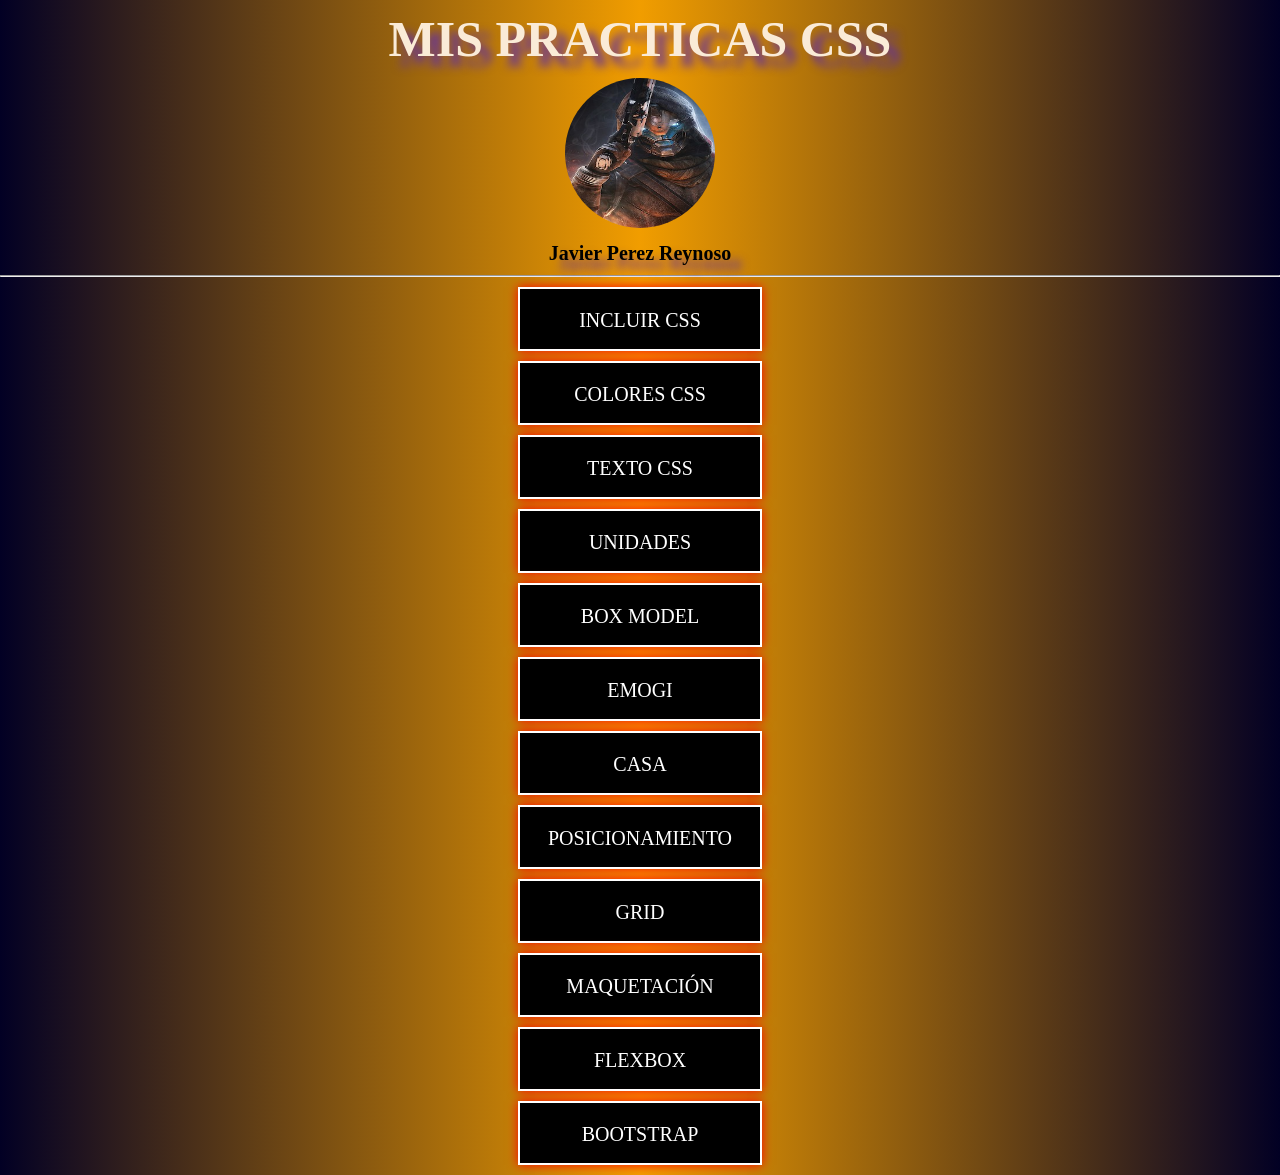
<file: css-main/index.html>
<!DOCTYPE html>
<html lang="en">
<head>
    <meta charset="UTF-8">
    <meta http-equiv="X-UA-Compatible" content="IE=edge">
    <meta name="viewport" content="width=device-width, initial-scale=1.0">
    <title>MIS PRACTICAS CSS</title>
    <link rel="stylesheet" href="css/estilo.css">
</head>
<body>
    <h1>MIS PRACTICAS CSS</h1>
    <img id="imagen" src="img/Cayde6.jpg" alt="">
    <h2>Javier Perez Reynoso</h2><hr>
    <div>
        <a href="01 incluir\incluir.html">INCLUIR CSS</a>
        <a href="02 colores\colores.html">COLORES CSS</a>
        <a href="03 texto\texto.html">TEXTO CSS</a>
        <a href="04 unidades\unidades.html">UNIDADES</a>
        <a href="">BOX MODEL</a>
        <a href="06 emogi\emogi.html">EMOGI</a>
        <a href="07 casa\casa.html">CASA</a>
        <a href="08 posicionamiento\posicionamiento.html">POSICIONAMIENTO</a>
        <a href="09 grid\grid.html">GRID</a>
        <a href="10 Maquetacion\maque.html">MAQUETACIÓN</a>
        <a href="11 flexbox\index.html">FLEXBOX</a>
        <a href="12 bootstrap\index.html">BOOTSTRAP</a>
    </div>
</body>
</html>
</file>
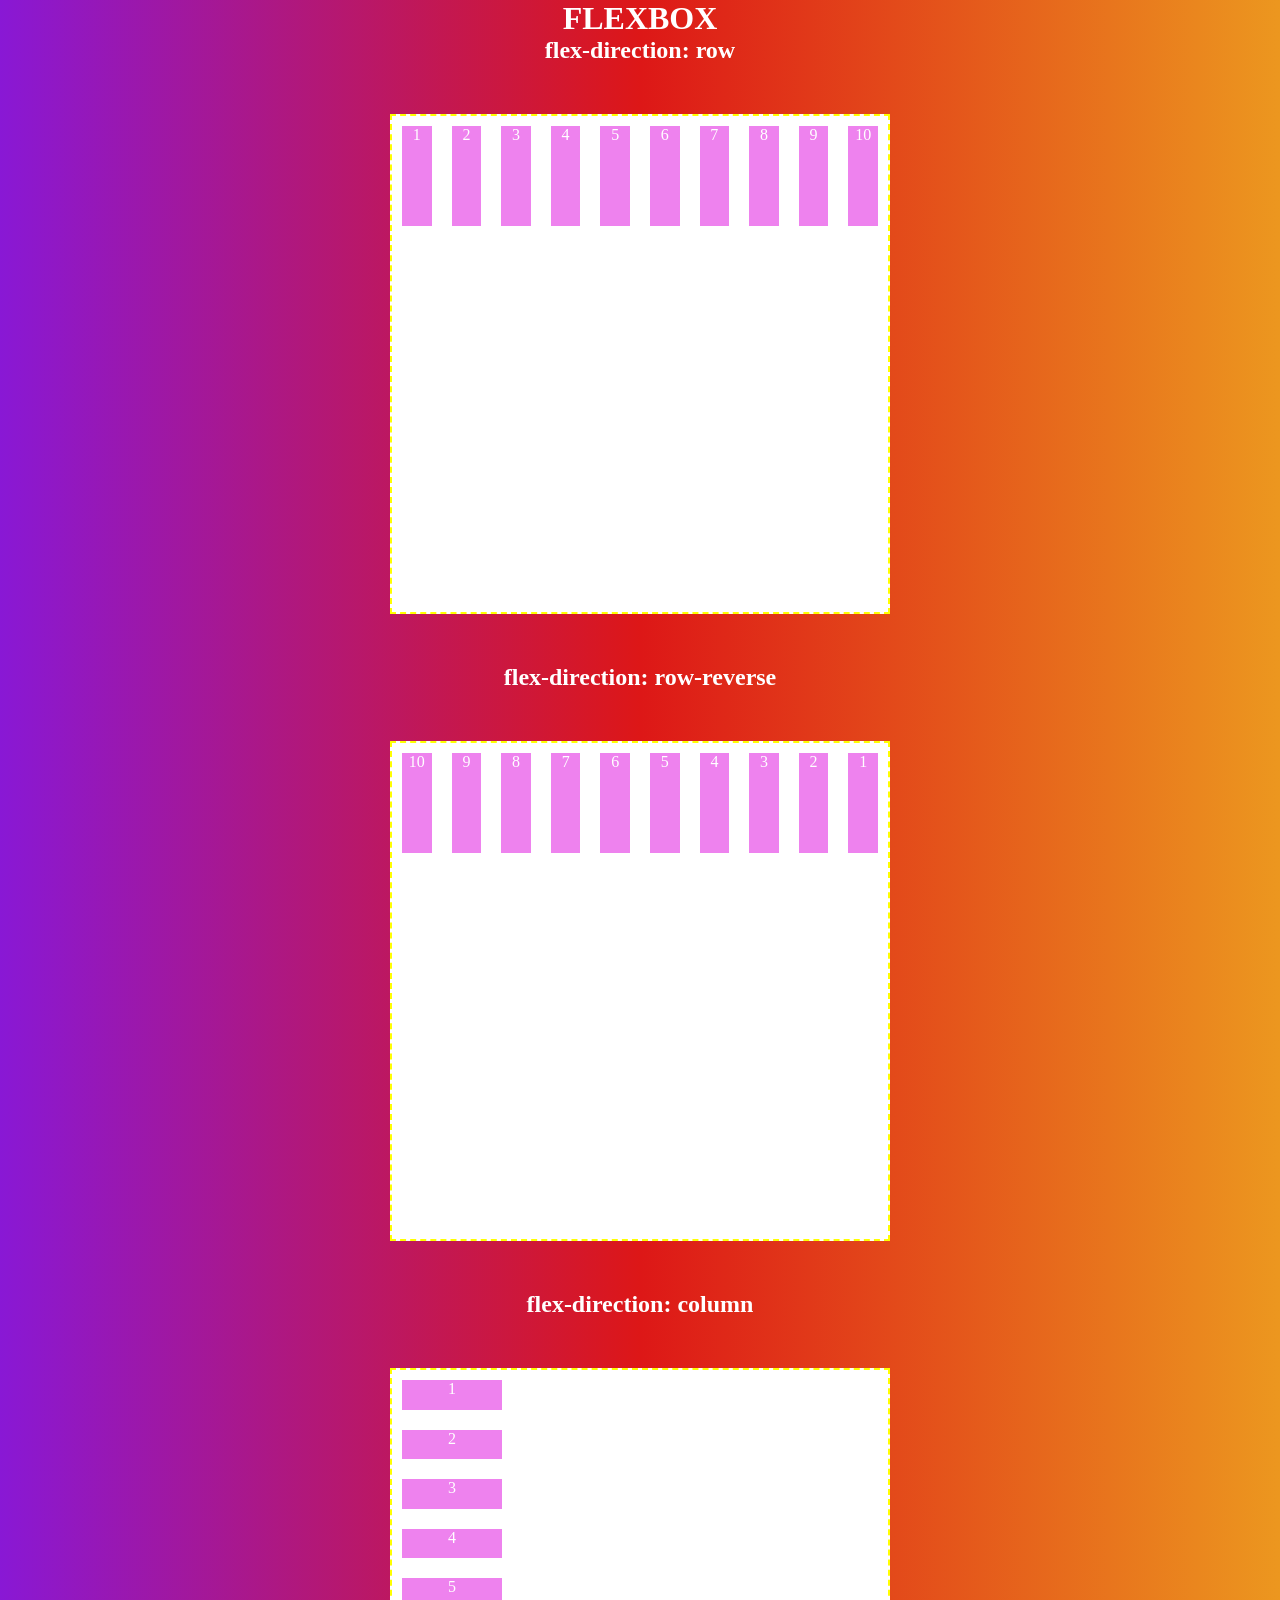
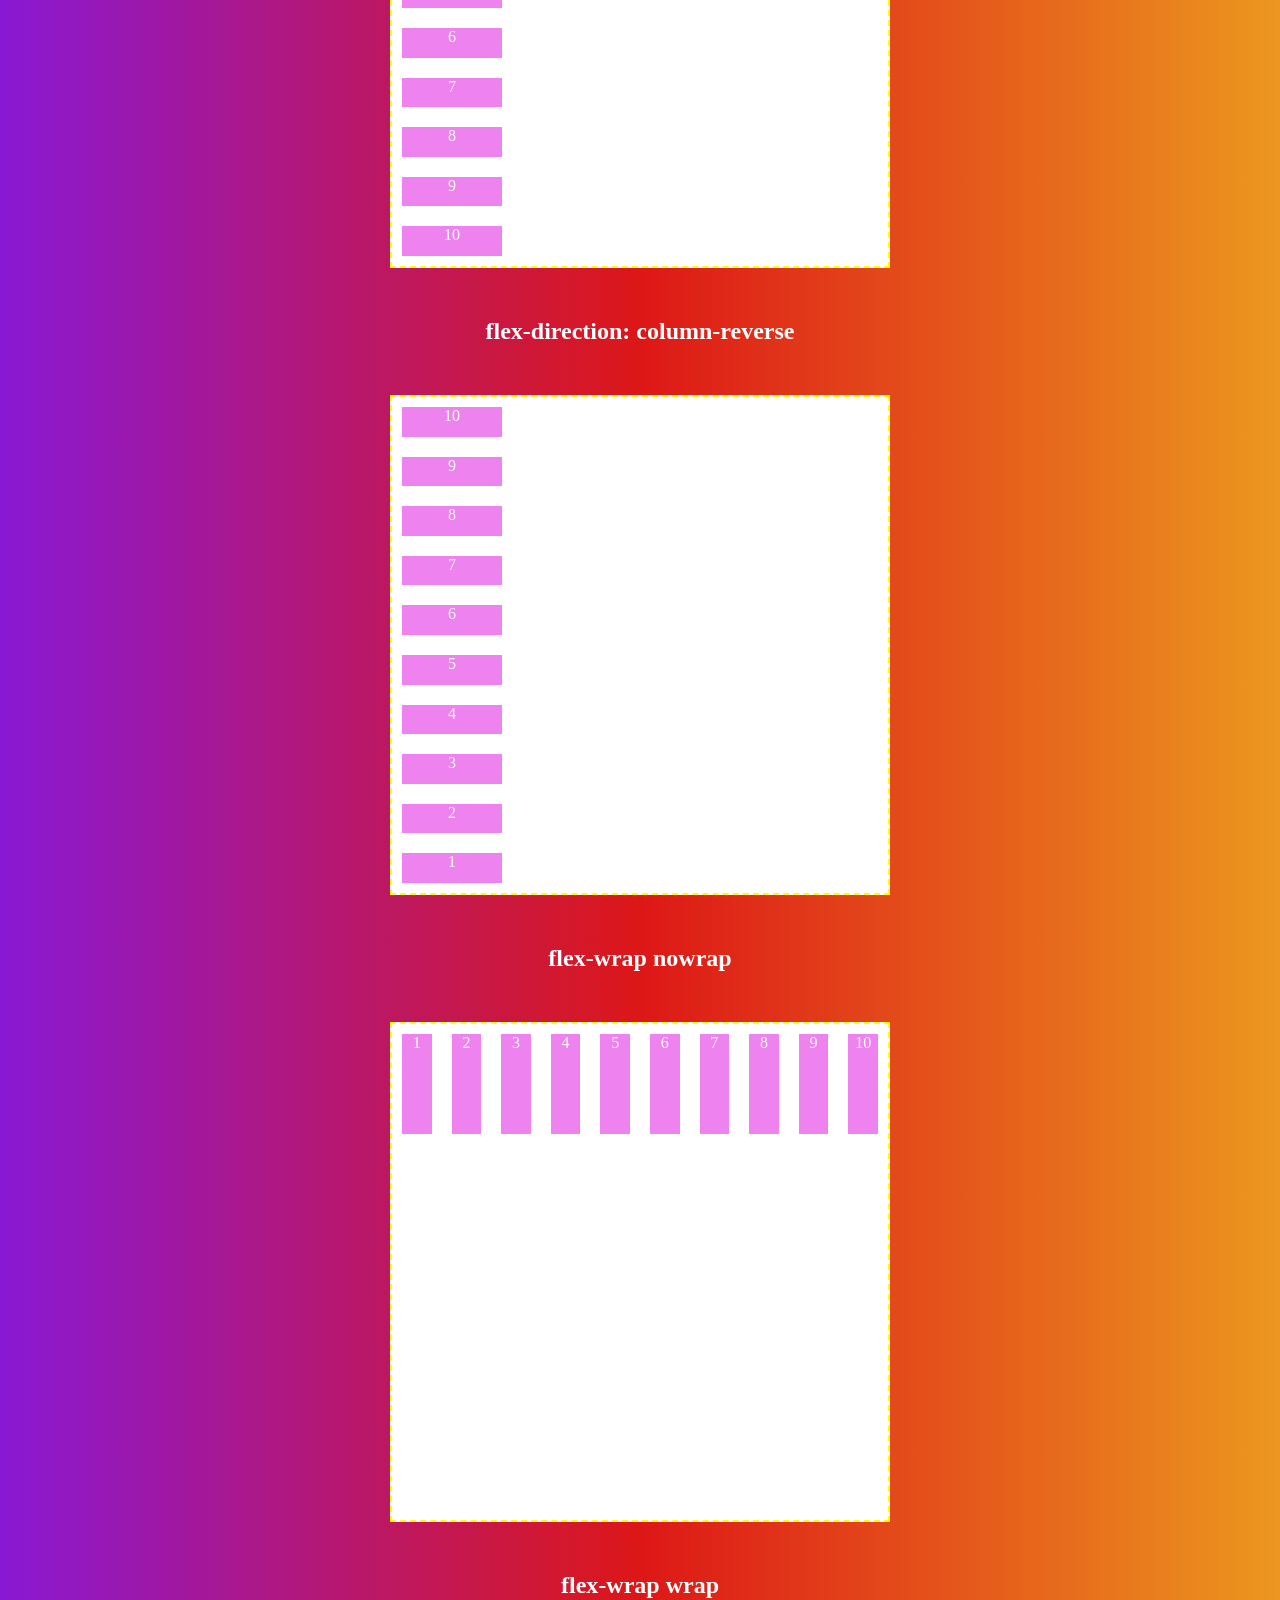
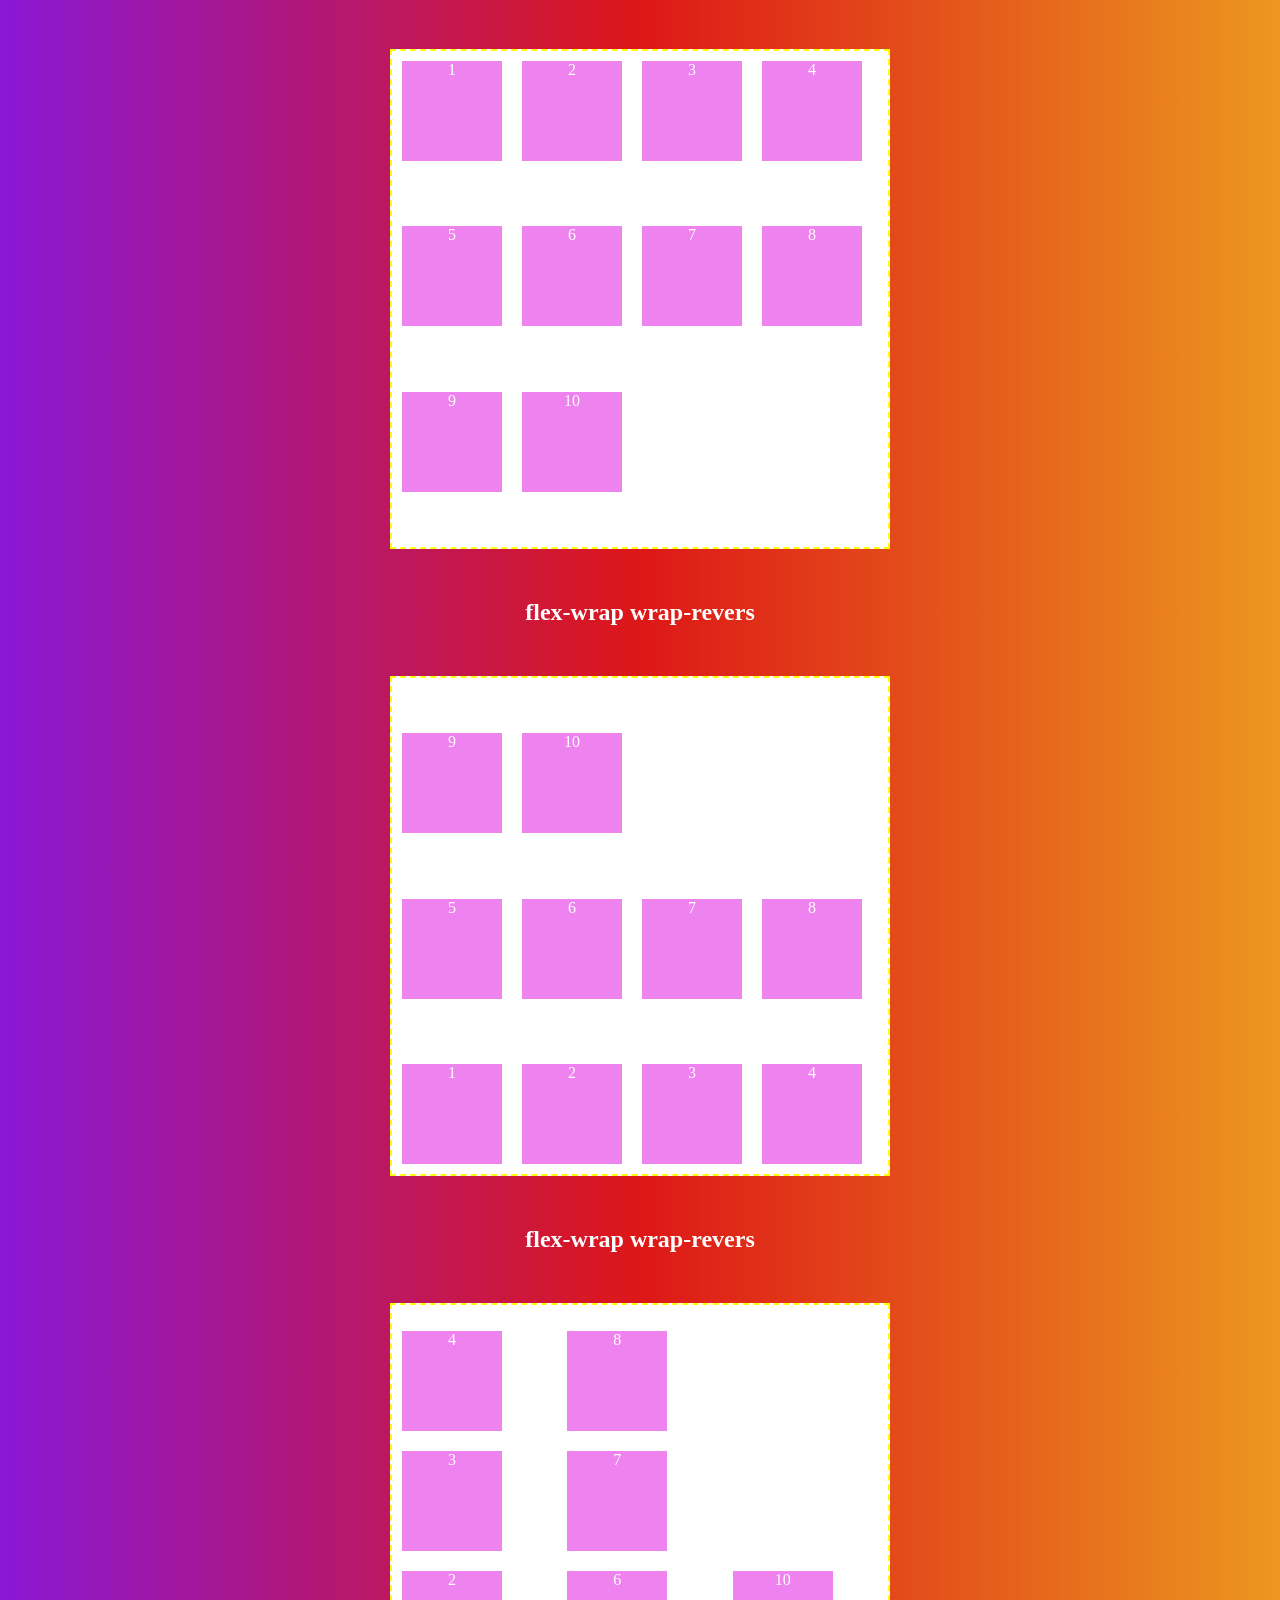
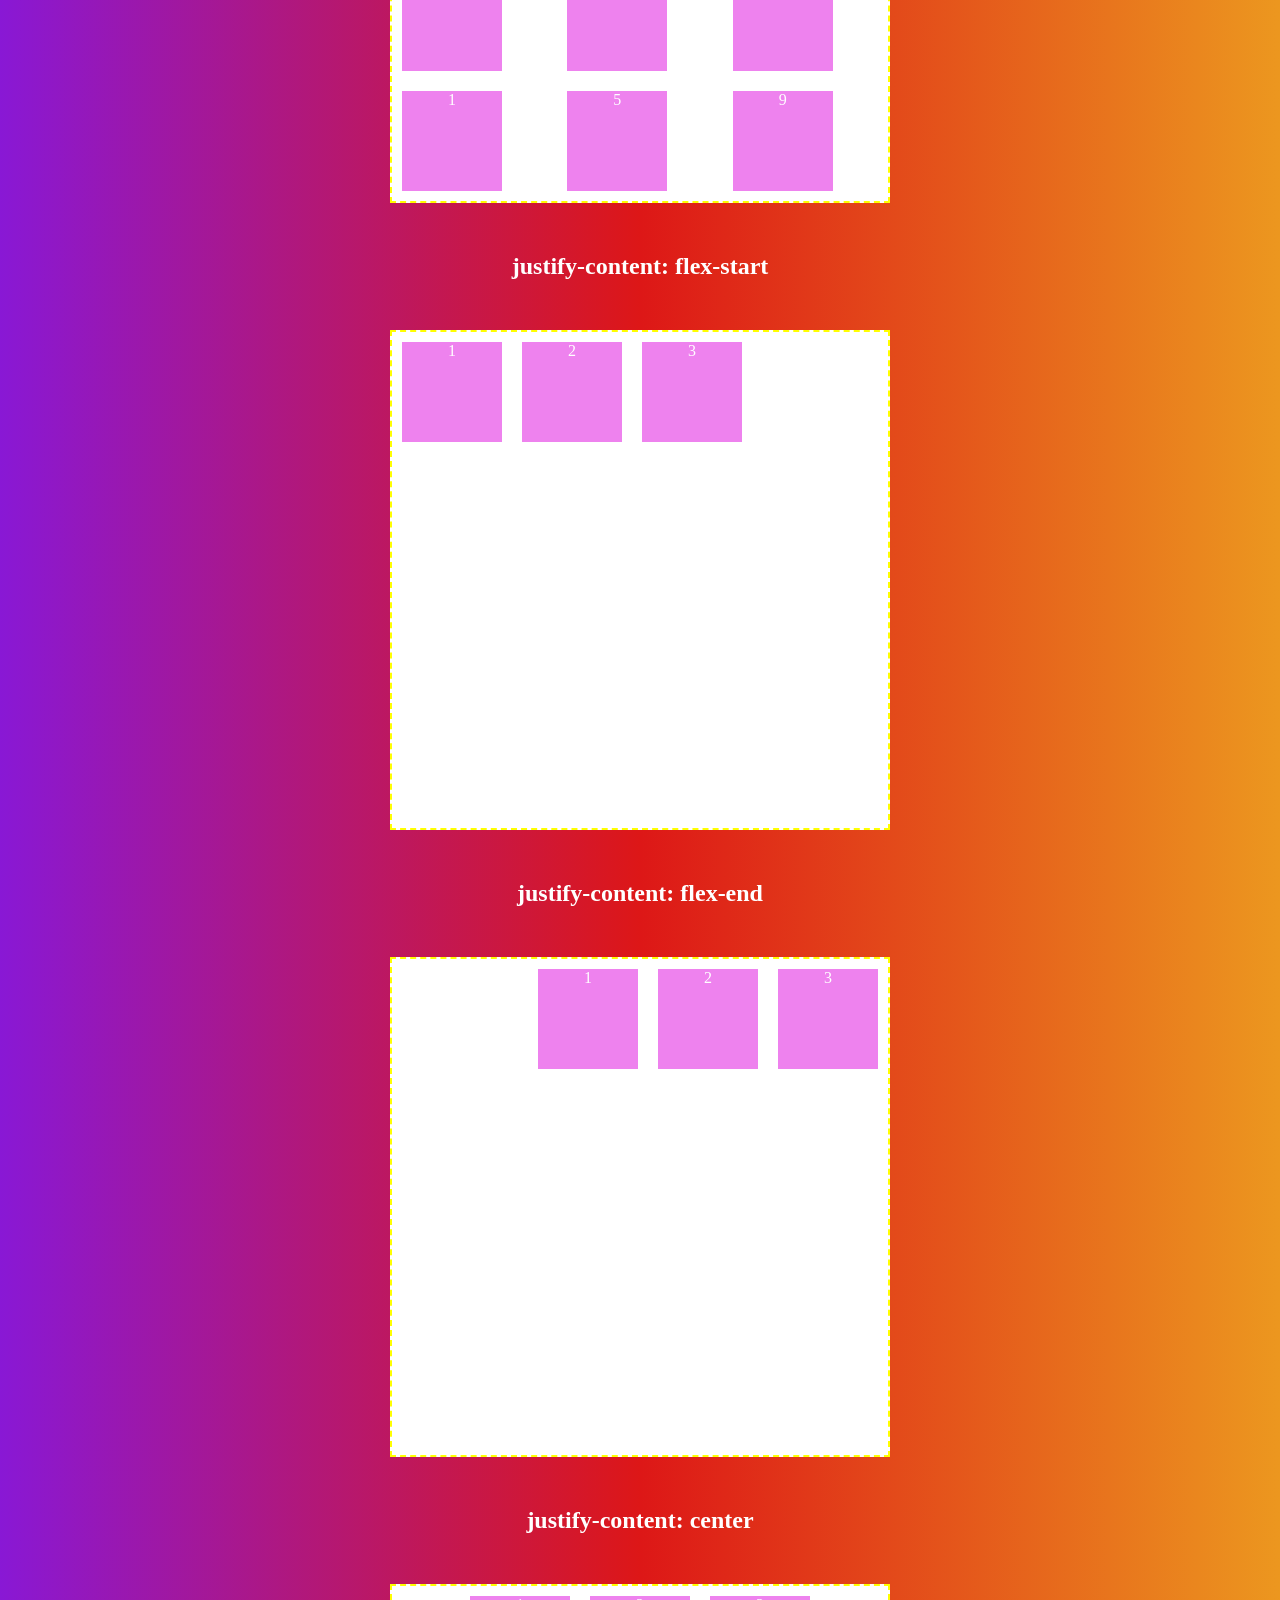
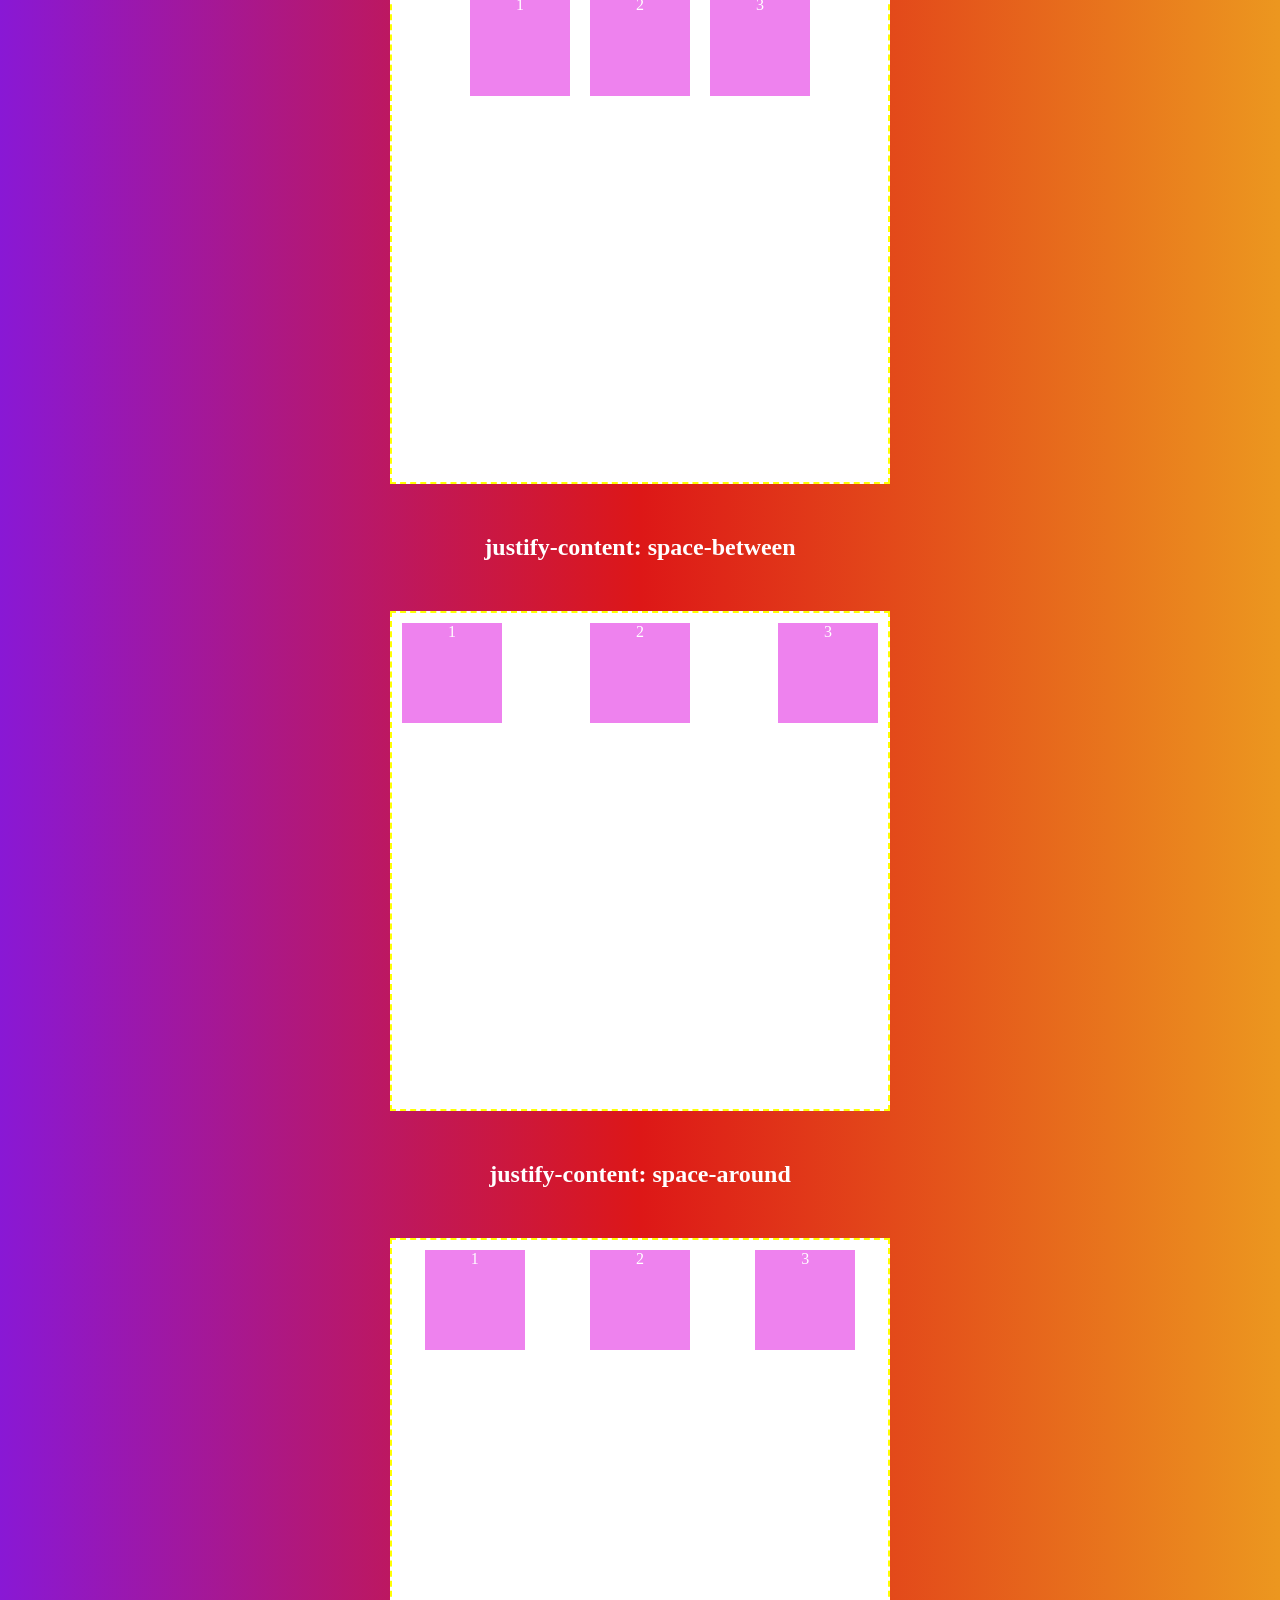
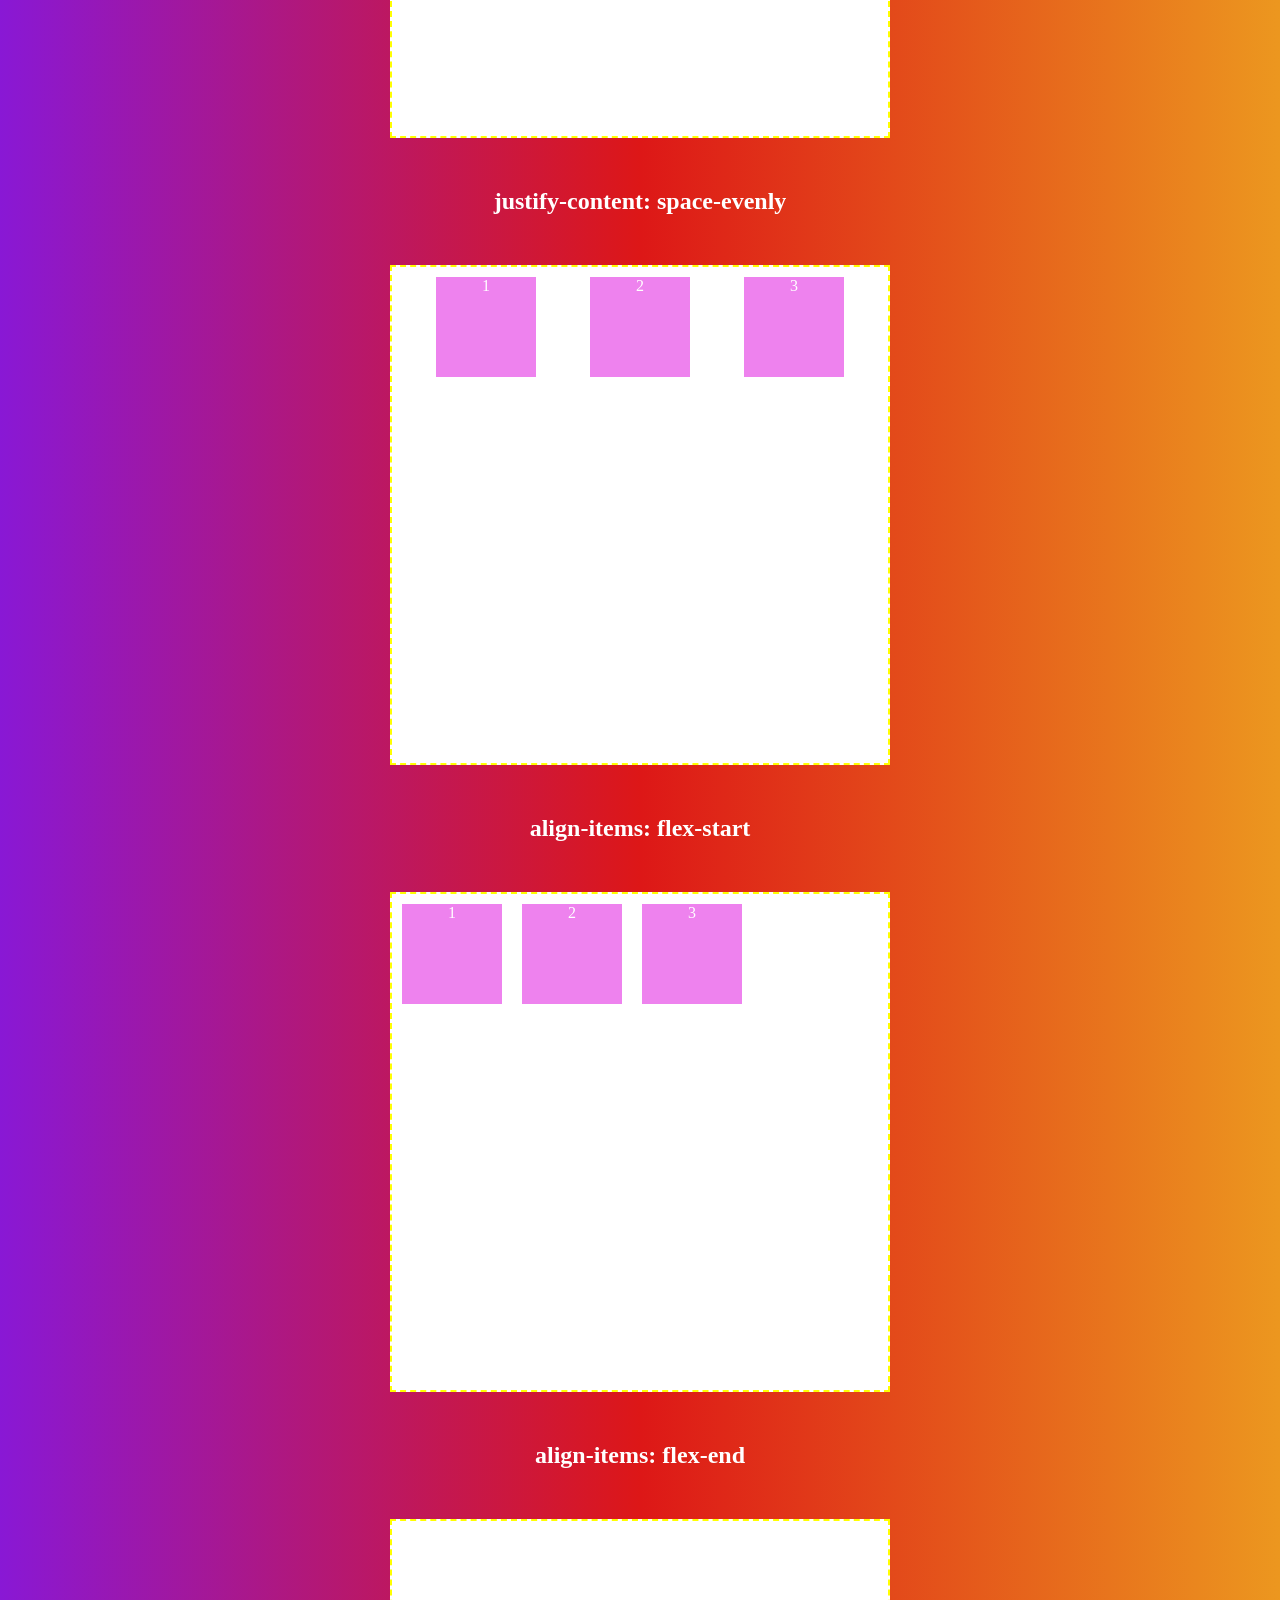
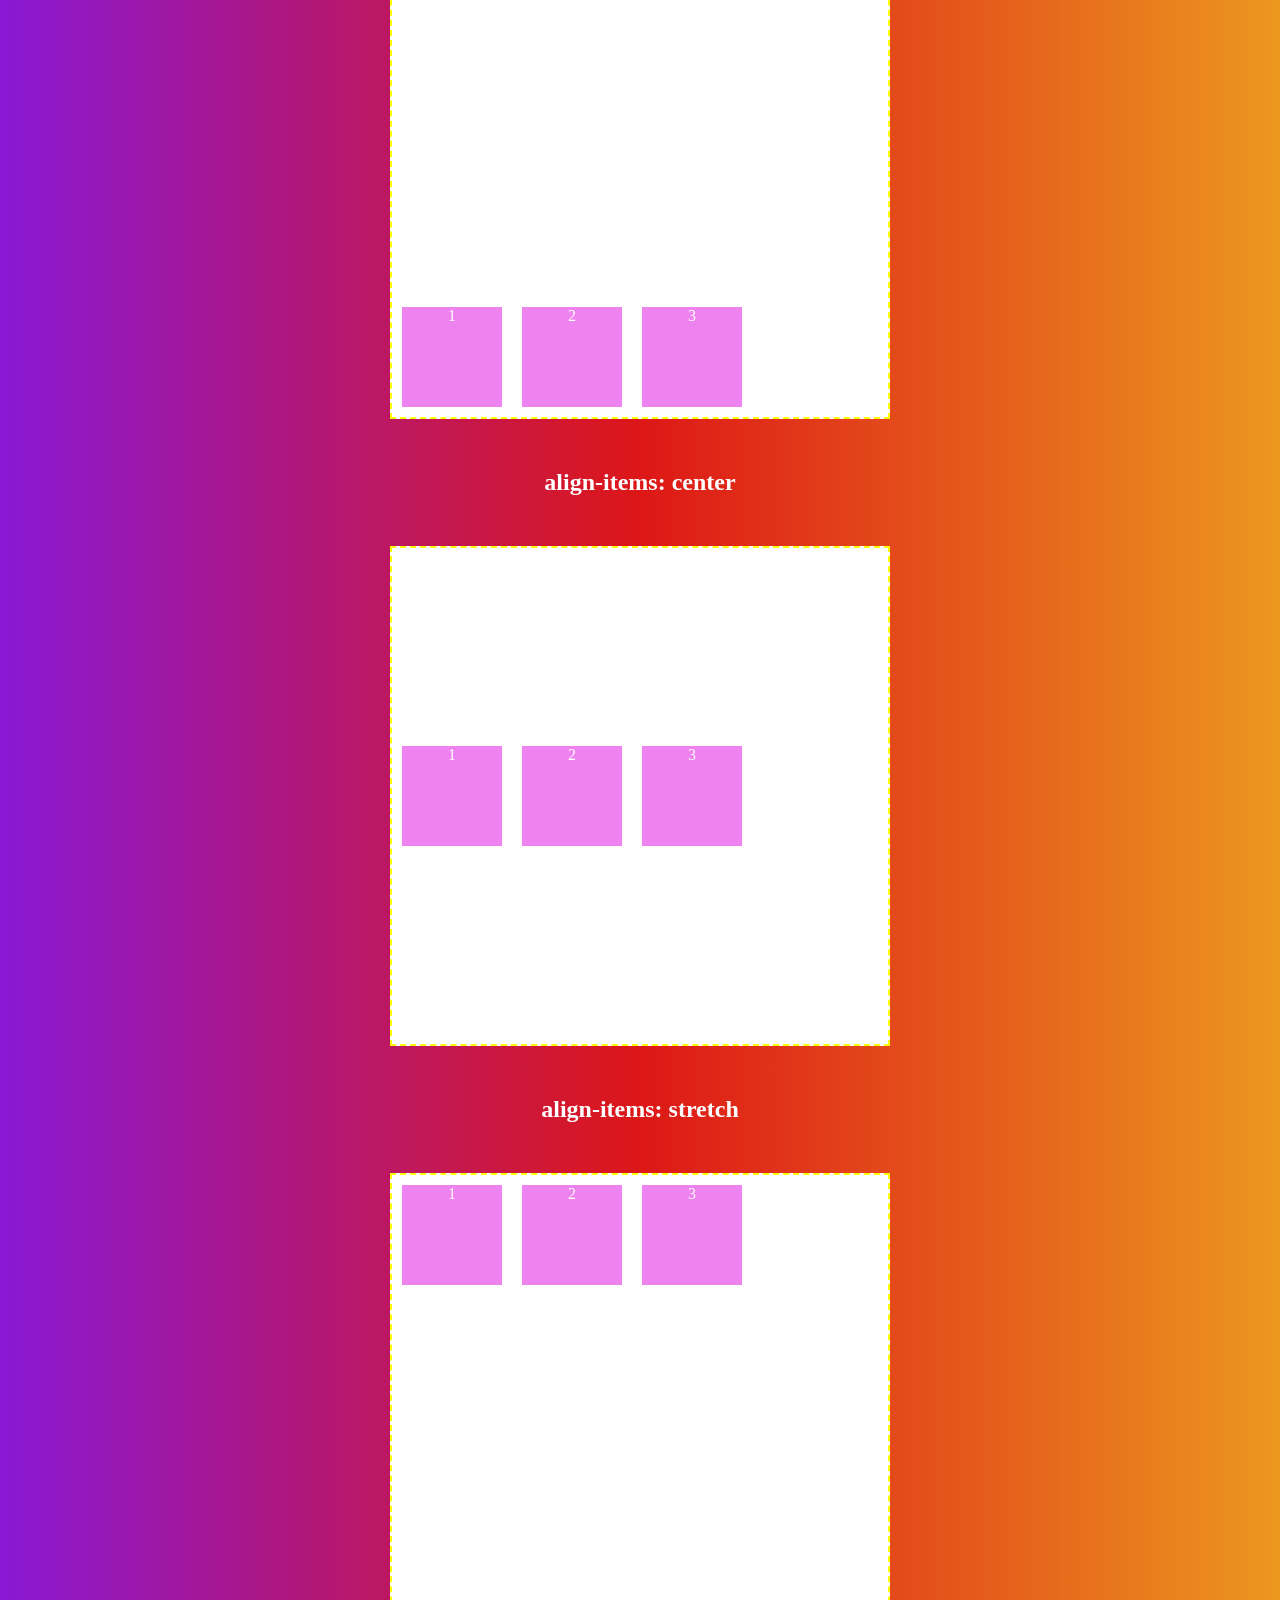
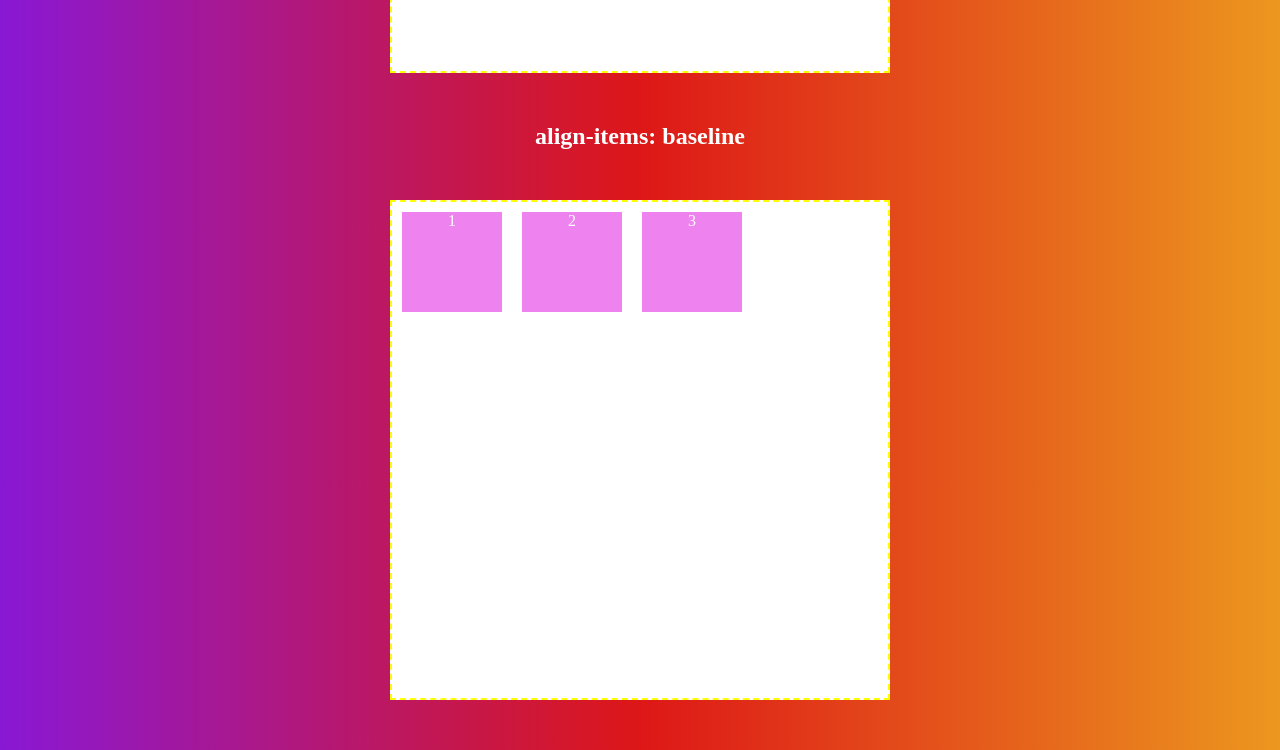
<file: css-main/11 flexbox/index.html>
<!DOCTYPE html>
<html lang="en">
<head>
    <meta charset="UTF-8">
    <meta http-equiv="X-UA-Compatible" content="IE=edge">
    <meta name="viewport" content="width=device-width, initial-scale=1.0">
    <title>Document</title>
    <link rel="stylesheet" href="estilo.css">
</head>
<body>
    <h1>FLEXBOX</h1>
    <h2>flex-direction: row</h2>
    <div class="content ejemplo1">
        <div class="caja">1</div>
        <div class="caja">2</div>
        <div class="caja">3</div>
        <div class="caja">4</div>
        <div class="caja">5</div>
        <div class="caja">6</div>
        <div class="caja">7</div>
        <div class="caja">8</div>
        <div class="caja">9</div>
        <div class="caja">10</div>
        </div>
        <h2>flex-direction: row-reverse</h2>
    <div class="content ejemplo2">
        <div class="caja">1</div>
        <div class="caja">2</div>
        <div class="caja">3</div>
        <div class="caja">4</div>
        <div class="caja">5</div>
        <div class="caja">6</div>
        <div class="caja">7</div>
        <div class="caja">8</div>
        <div class="caja">9</div>
        <div class="caja">10</div>
    </div>
        <h2>flex-direction: column</h2>
    <div class="content ejemplo3">
        <div class="caja">1</div>
        <div class="caja">2</div>
        <div class="caja">3</div>
        <div class="caja">4</div>
        <div class="caja">5</div>
        <div class="caja">6</div>
        <div class="caja">7</div>
        <div class="caja">8</div>
        <div class="caja">9</div>
        <div class="caja">10</div>
    </div>
        <h2>flex-direction: column-reverse</h2>
    <div class="content ejemplo4">
        <div class="caja">1</div>
        <div class="caja">2</div>
        <div class="caja">3</div>
        <div class="caja">4</div>
        <div class="caja">5</div>
        <div class="caja">6</div>
        <div class="caja">7</div>
        <div class="caja">8</div>
        <div class="caja">9</div>
        <div class="caja">10</div> 
    </div>
    <h2>flex-wrap nowrap</h2>
    <div class="content ejemplo5">
        <div class="caja">1</div>
        <div class="caja">2</div>
        <div class="caja">3</div>
        <div class="caja">4</div>
        <div class="caja">5</div>
        <div class="caja">6</div>
        <div class="caja">7</div>
        <div class="caja">8</div>
        <div class="caja">9</div>
        <div class="caja">10</div> 
    </div>
    <h2>flex-wrap wrap</h2>
    <div class="content ejemplo6">
        <div class="caja">1</div>
        <div class="caja">2</div>
        <div class="caja">3</div>
        <div class="caja">4</div>
        <div class="caja">5</div>
        <div class="caja">6</div>
        <div class="caja">7</div>
        <div class="caja">8</div>
        <div class="caja">9</div>
        <div class="caja">10</div> 
    </div>
    <h2>flex-wrap wrap-revers</h2>
    <div class="content ejemplo7">
        <div class="caja">1</div>
        <div class="caja">2</div>
        <div class="caja">3</div>
        <div class="caja">4</div>
        <div class="caja">5</div>
        <div class="caja">6</div>
        <div class="caja">7</div>
        <div class="caja">8</div>
        <div class="caja">9</div>
        <div class="caja">10</div> 
    </div>
    <h2>flex-wrap wrap-revers</h2>
    <div class="content ejemplo8">
        <div class="caja">1</div>
        <div class="caja">2</div>
        <div class="caja">3</div>
        <div class="caja">4</div>
        <div class="caja">5</div>
        <div class="caja">6</div>
        <div class="caja">7</div>
        <div class="caja">8</div>
        <div class="caja">9</div>
        <div class="caja">10</div> 
    </div>
    <h2>justify-content: flex-start</h2>
    <div class="content ejemplo9">
        <div class="caja">1</div>
        <div class="caja">2</div>
        <div class="caja">3</div>
    </div>
    <h2>justify-content: flex-end</h2>
    <div class="content ejemplo10">
        <div class="caja">1</div>
        <div class="caja">2</div>
        <div class="caja">3</div>
    </div>
    <h2>justify-content: center</h2>
    <div class="content ejemplo11">
        <div class="caja">1</div>
        <div class="caja">2</div>
        <div class="caja">3</div>
    </div>
    <h2>justify-content: space-between</h2>
    <div class="content ejemplo12">
        <div class="caja">1</div>
        <div class="caja">2</div>
        <div class="caja">3</div>
    </div>
    <h2>justify-content: space-around</h2>
    <div class="content ejemplo13">
        <div class="caja">1</div>
        <div class="caja">2</div>
        <div class="caja">3</div>
    </div>
    <h2>justify-content: space-evenly</h2>
    <div class="content ejemplo14">
        <div class="caja">1</div>
        <div class="caja">2</div>
        <div class="caja">3</div>
    </div>
    <h2>align-items: flex-start</h2>
    <div class="content ejemplo15">
        <div class="caja">1</div>
        <div class="caja">2</div>
        <div class="caja">3</div>
    </div>
    <h2>align-items: flex-end</h2>
    <div class="content ejemplo16">
        <div class="caja">1</div>
        <div class="caja">2</div>
        <div class="caja">3</div>
    </div>
    <h2>align-items: center</h2>
    <div class="content ejemplo17">
        <div class="caja">1</div>
        <div class="caja">2</div>
        <div class="caja">3</div>
    </div>
    <h2>align-items: stretch</h2>
    <div class="content ejemplo18">
        <div class="caja">1</div>
        <div class="caja">2</div>
        <div class="caja">3</div>
    </div>
    <h2>align-items: baseline</h2>
    <div class="content ejemplo19">
        <div class="caja">1</div>
        <div class="caja">2</div>
        <div class="caja">3</div>
    </div>
</body>
</html>
</file>
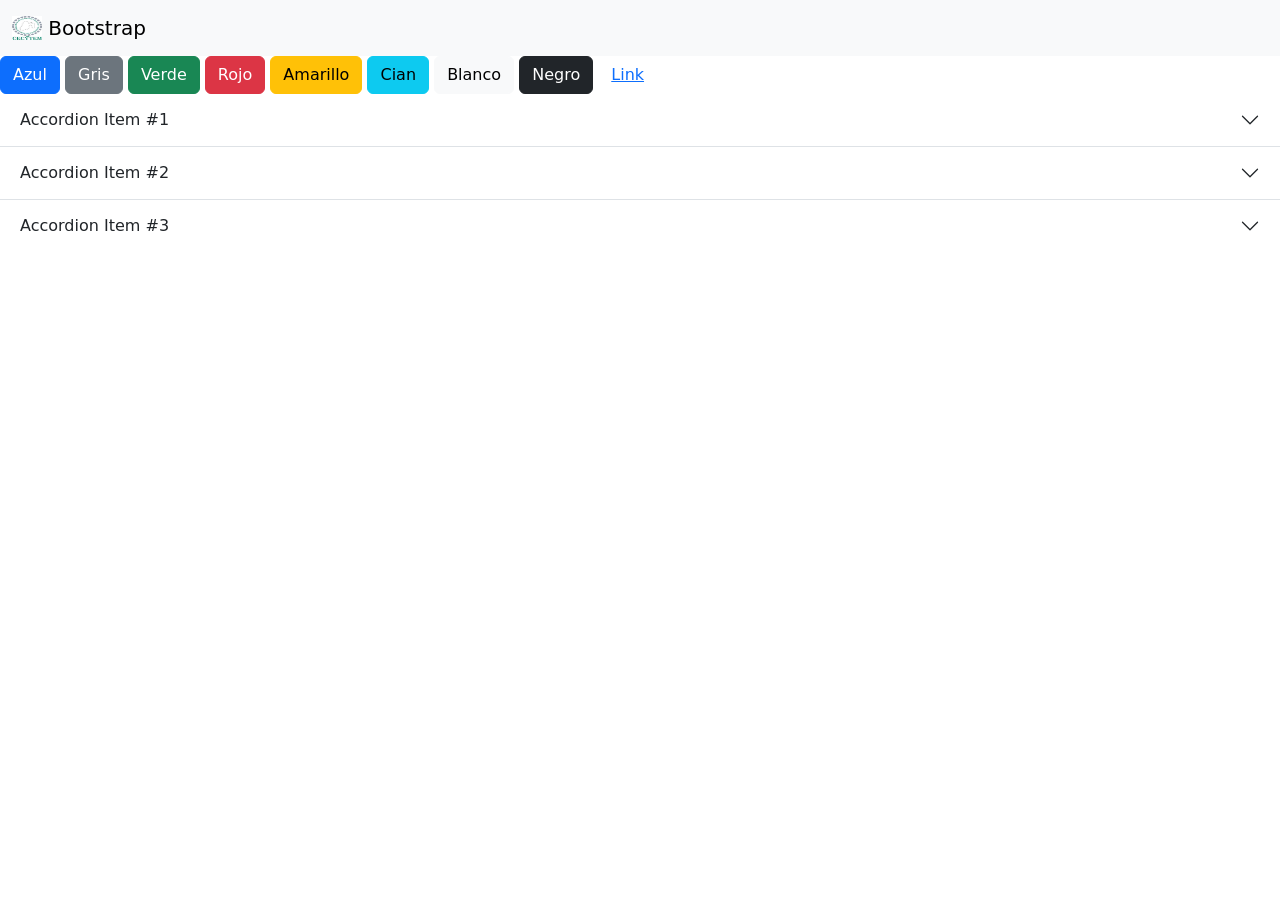
<file: css-main/12 bootstrap/index.html>
<!DOCTYPE html>
<html lang="en">
<head>
    <meta charset="UTF-8">
    <meta http-equiv="X-UA-Compatible" content="IE=edge">
    <meta name="viewport" content="width=device-width, initial-scale=1.0">
    <link href="https://cdn.jsdelivr.net/npm/bootstrap@5.3.0-alpha3/dist/css/bootstrap.min.css" rel="stylesheet" integrity="sha384-KK94CHFLLe+nY2dmCWGMq91rCGa5gtU4mk92HdvYe+M/SXH301p5ILy+dN9+nJOZ" crossorigin="anonymous">
    <title>BOOTSTRAP</title>
</head>
<body>
    <nav class="navbar bg-body-tertiary">
        <div class="container-fluid">
          <a class="navbar-brand" href="#">
            <img src="[data-uri]" alt="Logo" width="30" height="24" class="d-inline-block align-text-top">
            Bootstrap
          </a>
        </div>
      </nav>
      <button type="button" class="btn btn-primary">Azul</button>
<button type="button" class="btn btn-secondary">Gris</button>
<button type="button" class="btn btn-success">Verde</button>
<button type="button" class="btn btn-danger">Rojo</button>
<button type="button" class="btn btn-warning">Amarillo</button>
<button type="button" class="btn btn-info">Cian</button>
<button type="button" class="btn btn-light">Blanco</button>
<button type="button" class="btn btn-dark">Negro</button>

<button type="button" class="btn btn-link">Link</button>
<div class="accordion accordion-flush" id="accordionFlushExample">
    <div class="accordion-item">
      <h2 class="accordion-header">
        <button class="accordion-button collapsed" type="button" data-bs-toggle="collapse" data-bs-target="#flush-collapseOne" aria-expanded="false" aria-controls="flush-collapseOne">
          Accordion Item #1
        </button>
      </h2>
      <div id="flush-collapseOne" class="accordion-collapse collapse" data-bs-parent="#accordionFlushExample">
        <div class="accordion-body">Placeholder content for this accordion, which is intended to demonstrate the <code>.accordion-flush</code> class. This is the first item's accordion body.</div>
      </div>
    </div>
    <div class="accordion-item">
      <h2 class="accordion-header">
        <button class="accordion-button collapsed" type="button" data-bs-toggle="collapse" data-bs-target="#flush-collapseTwo" aria-expanded="false" aria-controls="flush-collapseTwo">
          Accordion Item #2
        </button>
      </h2>
      <div id="flush-collapseTwo" class="accordion-collapse collapse" data-bs-parent="#accordionFlushExample">
        <div class="accordion-body">Placeholder content for this accordion, which is intended to demonstrate the <code>.accordion-flush</code> class. This is the second item's accordion body. Let's imagine this being filled with some actual content.</div>
      </div>
    </div>
    <div class="accordion-item">
      <h2 class="accordion-header">
        <button class="accordion-button collapsed" type="button" data-bs-toggle="collapse" data-bs-target="#flush-collapseThree" aria-expanded="false" aria-controls="flush-collapseThree">
          Accordion Item #3
        </button>
      </h2>
      <div id="flush-collapseThree" class="accordion-collapse collapse" data-bs-parent="#accordionFlushExample">
        <div class="accordion-body">Placeholder content for this accordion, which is intended to demonstrate the <code>.accordion-flush</code> class. This is the third item's accordion body. Nothing more exciting happening here in terms of content, but just filling up the space to make it look, at least at first glance, a bit more representative of how this would look in a real-world application.</div>
      </div>
    </div>
  </div>
    <script src="https://cdn.jsdelivr.net/npm/bootstrap@5.3.0-alpha3/dist/js/bootstrap.bundle.min.js" integrity="sha384-ENjdO4Dr2bkBIFxQpeoTz1HIcje39Wm4jDKdf19U8gI4ddQ3GYNS7NTKfAdVQSZe" crossorigin="anonymous"></script>
</body>
</html>
</file>
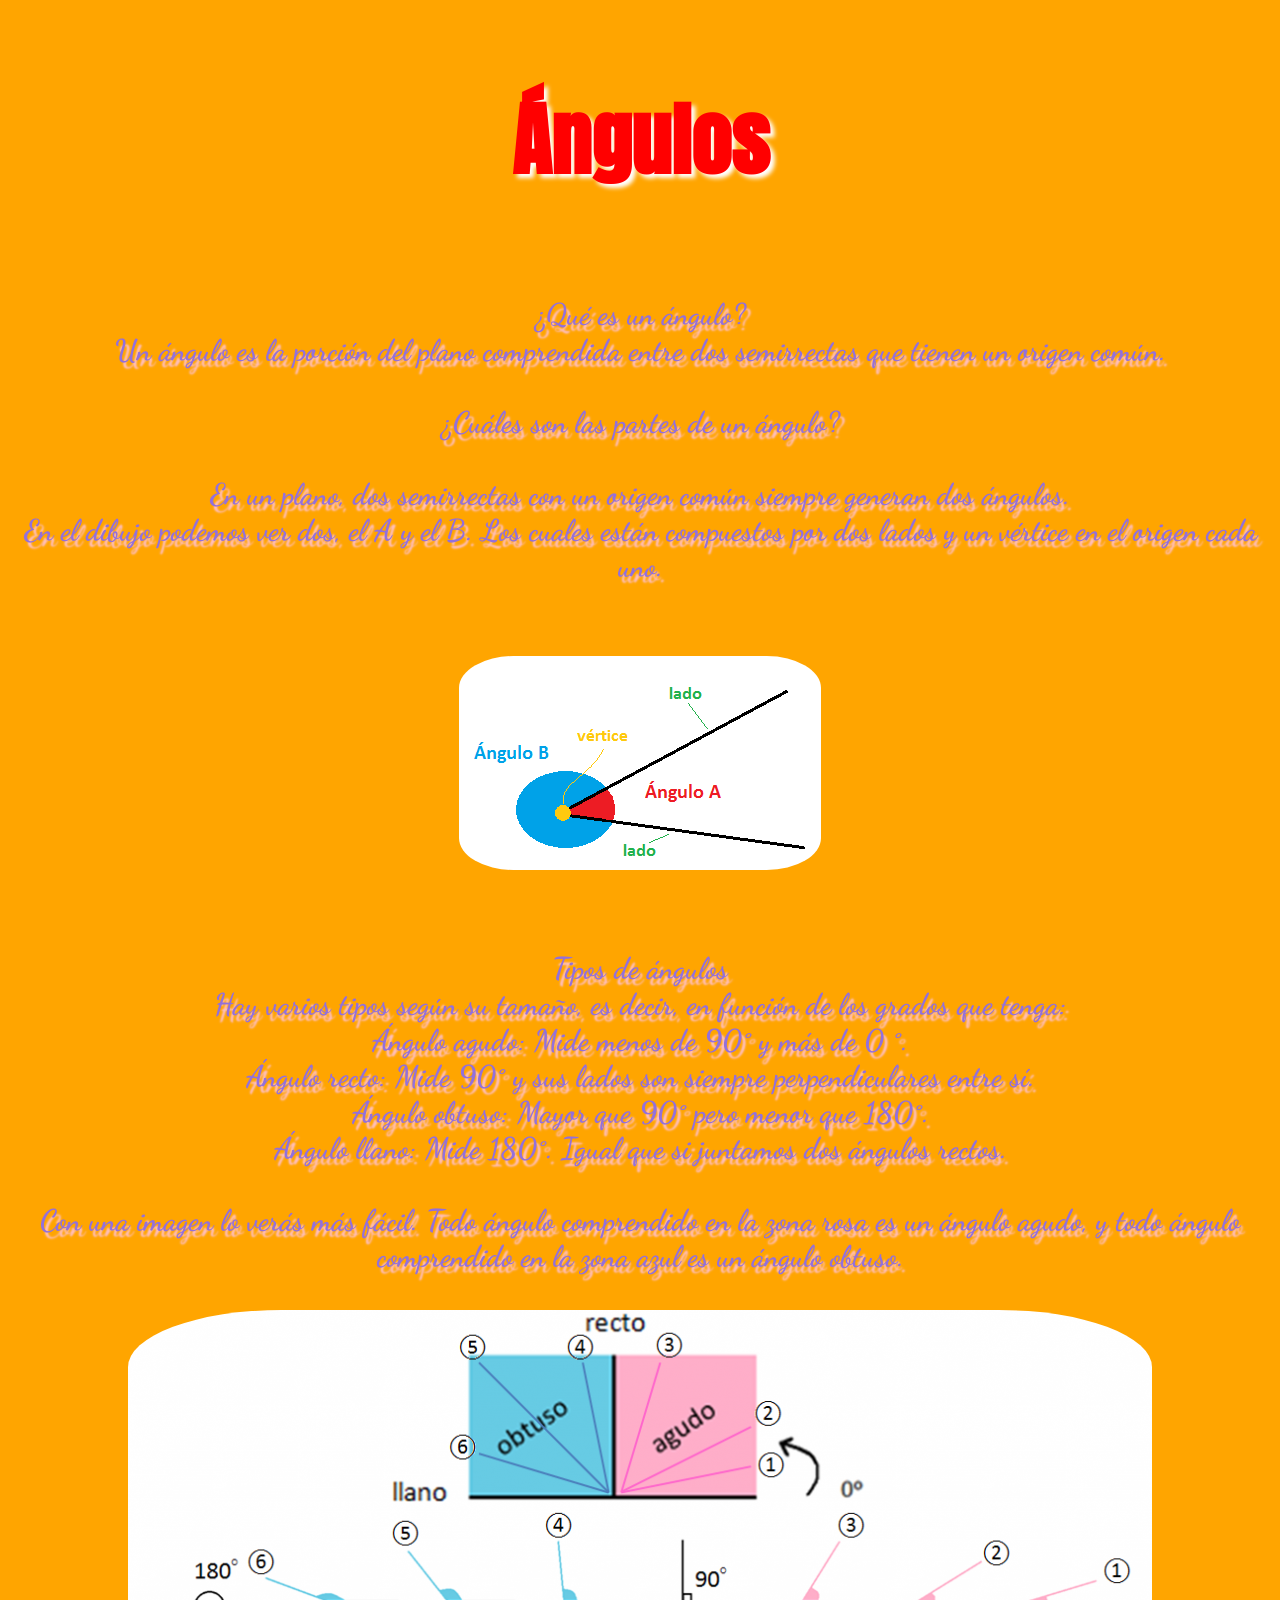
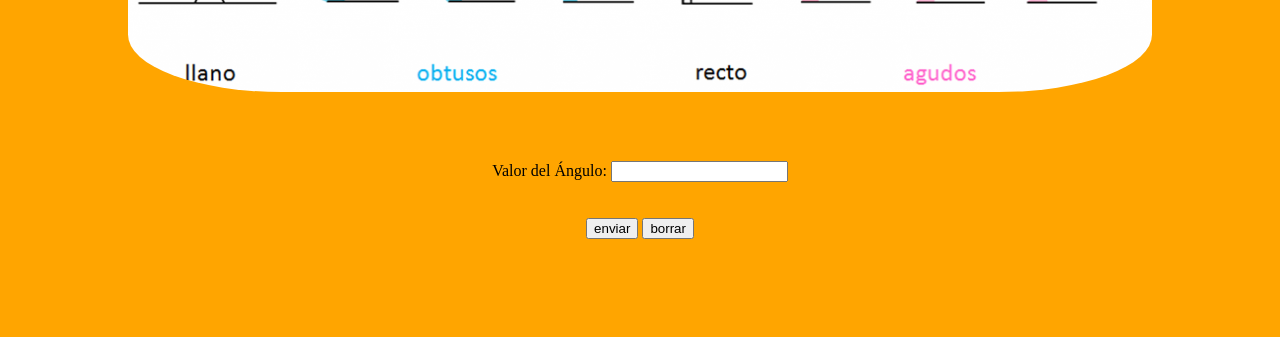
<file: iem/examendiv.html>
<!DOCTYPE html>
<html>
<head>
	<link rel="stylesheet" type="text/css" href="esti.css">
	<link rel="preconnect" href="https://fonts.googleapis.com">
    <link rel="preconnect" href="https://fonts.gstatic.com" crossorigin>
    <link href="https://fonts.googleapis.com/css2?family=Anton&family=Dancing+Script:wght@400;500&display=swap" rel="stylesheet">
    <link rel="preconnect" href="https://fonts.googleapis.com">
    <link rel="preconnect" href="https://fonts.gstatic.com" crossorigin>
    <link href="https://fonts.googleapis.com/css2?family=Anton&display=swap" rel="stylesheet">
	<meta charset="utf-8">
	<meta name="viewport" content="width=device-width, initial-scale=1">

	<title>Angulos</title>
	<script language="JavaScript">
		function runReset(form,button){
			document.getElementById("resultado").innerHTML="";
			return; 
		}
        function runSubmit(form,button){
    	var grados = document.getElementById("grados").value;

    	 if (gados>=0 && gados<=89) {
		x="Agudo";
		foto="fotos/r.jpeg";
		
	}else if ( edad>=1 && edad<=89) {                                                                  
		x="Recto";
		foto="fotos/be.jpg";
	}else if (edad>=3 && edad<=5) {
		x="Llano";
		foto="fotos/k.jpg";
	}else if (edad>=6 && edad<=11){
		x="Obtuso";
		foto="fotos/pri.jpg";		
	}else if (edad>=12 && edad<=15){
		x="Concavo";
		foto="fotos/sec.jpg";		


    	document.getElementById("resultado").innerHTML=("El triángulo es un:" + resultado);
    }
	</script>
</head>

<body>
	<br>
	<center><h1>Ángulos</h1>
		<br>
		<center><h2>¿Qué es un ángulo? <br>
			Un ángulo es la porción del plano comprendida entre dos semirrectas que tienen un origen común.<br><br>
			<center>¿Cuáles son las partes de un ángulo?</center><br>
			En un plano, dos semirrectas con un origen común siempre generan dos ángulos.
			<br>
            En el dibujo podemos ver dos, el A y el B. Los cuales están compuestos por dos lados y un vértice en el origen cada uno.
            <br><br><br>
            <img src="img/1.png">
            <br><br><br>
            Tipos de ángulos<br>
            Hay varios tipos según su tamaño, es decir, en función de los grados que tenga:<br>
            Ángulo agudo: Mide menos de 90° y más de 0 °.<br>
            Ángulo recto: Mide 90° y sus lados son siempre perpendiculares entre sí.<br>
            Ángulo obtuso: Mayor que 90° pero menor que 180°.<br>
            Ángulo llano: Mide 180°. Igual que si juntamos dos ángulos rectos.<br><br>
            Con una imagen lo verás más fácil. Todo ángulo comprendido en la zona rosa es un ángulo agudo, y todo ángulo comprendido en la zona azul es un ángulo obtuso.
            <br><br>
            <img src="img/2.png">
		</h2></center>
	
<br><br>
	<form name="text" action="" method="get">
		<label>Valor del Ángulo:</label>
		<input type="number" name="grados" id="grados">
		<br><br><br>
		<input type="button" value="enviar" onclick="runSubmit(this.form,this)">
		<input type="button" value="borrar" onclick="runSubmit(this.form,this)">
	</form>
	</center>
	<br><br>
	<center>
		<div id="resultado"></div>
	</center>
	<br><br><br>

</body>
</html>
</file>
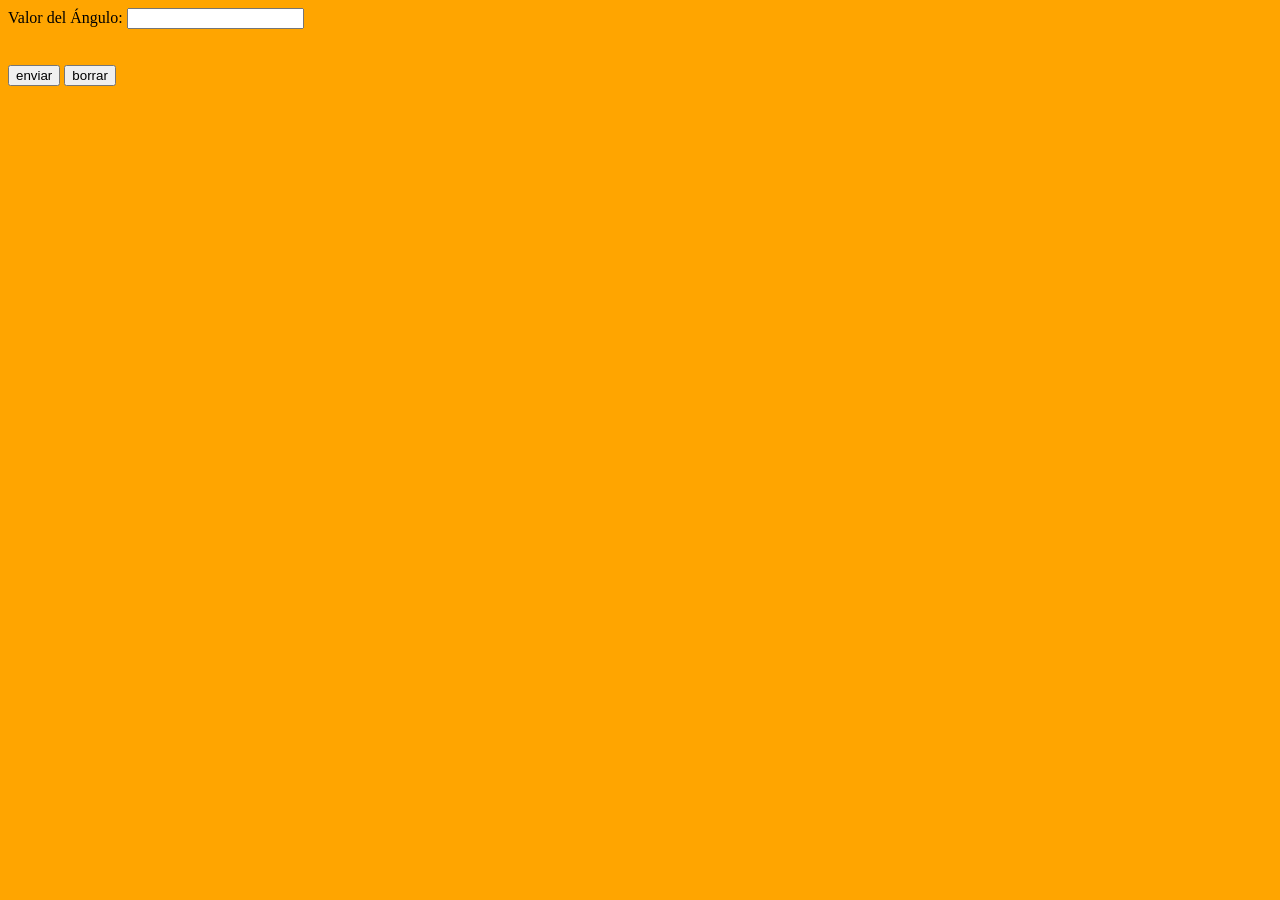
<file: iem/informativa.html>
<!DOCTYPE html>
<html>
<head>
	<meta charset="utf-8">
	<meta name="viewport" content="width=device-width, initial-scale=1">
	<title></title>
	<link rel="stylesheet" type="text/css" href="esti.css">
	<link rel="preconnect" href="https://fonts.googleapis.com">
<link rel="preconnect" href="https://fonts.gstatic.com" crossorigin>
<link href="https://fonts.googleapis.com/css2?family=Anton&display=swap" rel="stylesheet">

<script language="JavaScript">
		function runReset(form,button){
			document.getElementById("resultado").innerHTML="";
			return; 
		}
        function runSubmit(form,button){
    	var grados = document.getElementById("grados").value;
    	document.getElementById("resultado").innerHTML=("El triángulo es:" + resultado);
    }
	</script>

</head>
<body>

	<form name="text" action="" method="get">
		<label>Valor del Ángulo:</label>
		<input type="number" name="grados" id="grados">
		<br><br><br>
		<input type="button" value="enviar" onclick="runSubmit(this.form,this)">
		<input type="button" value="borrar" onclick="runSubmit(this.form,this)">
	</form>
	</center>
	<br><br>
	<center>
		<div id="resultado"></div>
	</center>

</body>
</html>
</file>
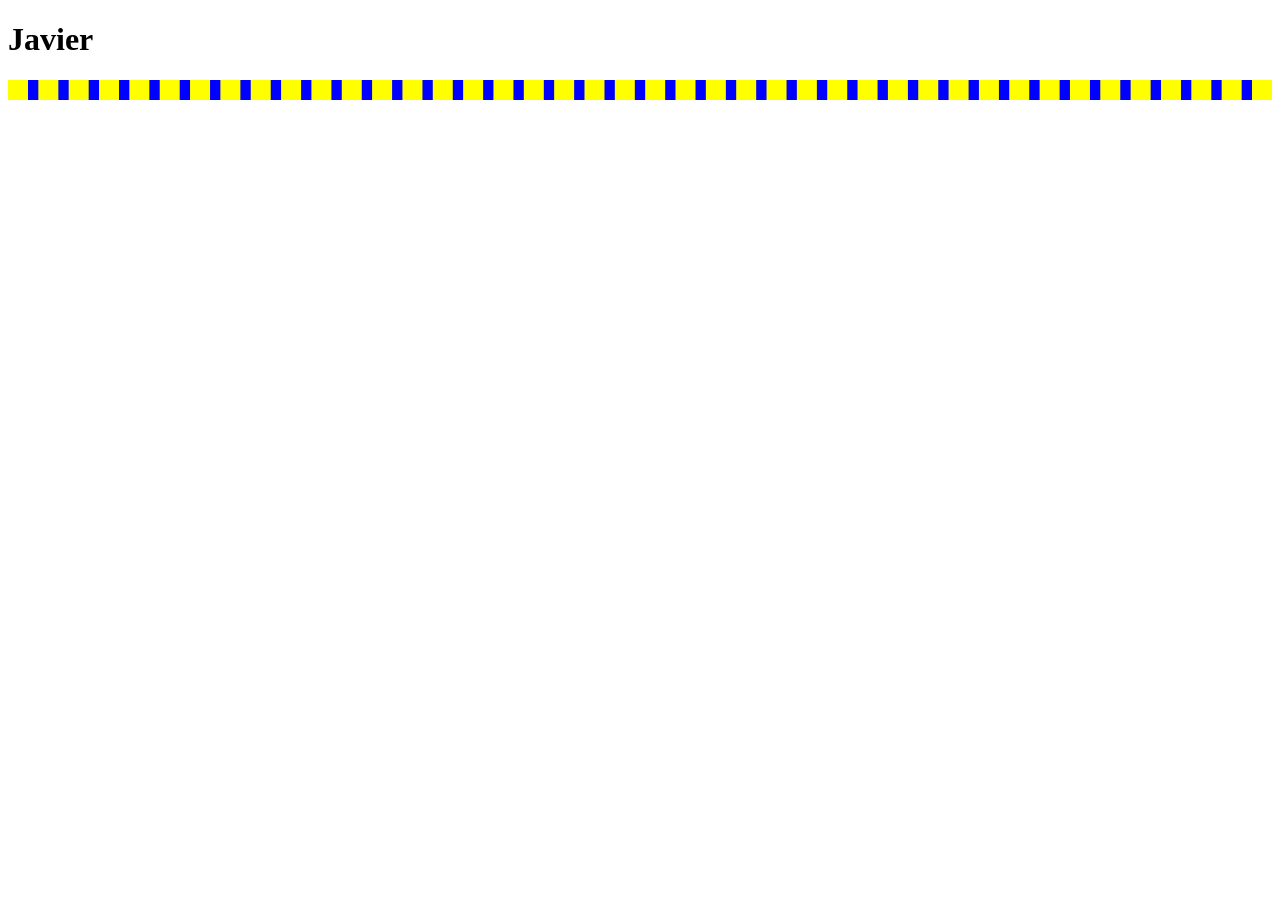
<file: css-main/01 incluir/incluir.html>
<!DOCTYPE html>
<html>

<head>
  <meta charset="UTF-8">
  <meta name="viewport" content="width=device-width, initial-scale=1">
  <title>Mi primera vez CSS
  <link rel="stylesheet" href="estilo.css"></title>
  <style>
    
  </style>
</head>

<body>
 <h1>Javier</h1>
 <hr style="border:10px dashed yellow; background: blue">
</body>
</html>
</file>
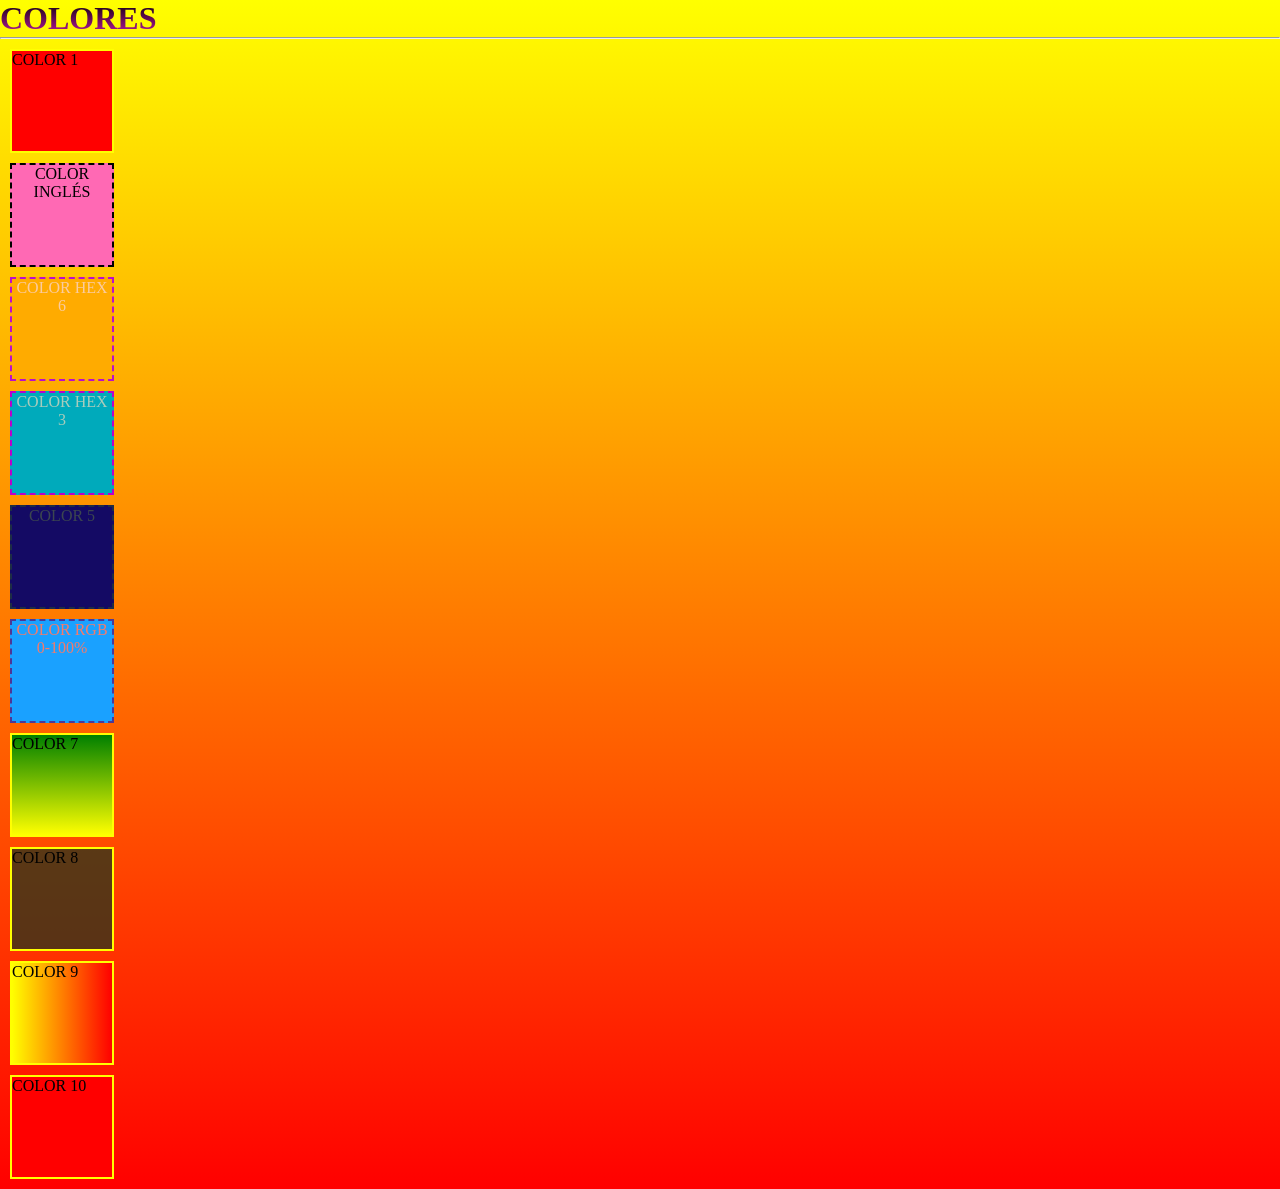
<file: css-main/02 colores/colores.html>
<!DOCTYPE html>
<html>

<head>
   <link rel="stylesheet" href="estilo.css">
  <meta charset="UTF-8">
  <meta name="viewport" content="width=device-width, initial-scale=1">
  <title>COLORES </title>
</head>

<body>
<h1>COLORES</h1><hr>
<div>
  COLOR 1
</div>
<div id="color2">
  COLOR INGLÉS 
</div>
<div class="color3">
  COLOR HEX 6
</div>
<div class="color4">
  COLOR HEX 3
</div>
<div class="color5">
  COLOR 5
</div>
<div class="color6">
  COLOR RGB 0-100%
</div>
<div class="color7">
  COLOR 7
</div>
<div class="color8">
  COLOR 8
</div>
<div class="color9">
  COLOR 9
</div>
<div class="color10">
  COLOR 10
</div>
</body>

</html>
</file>
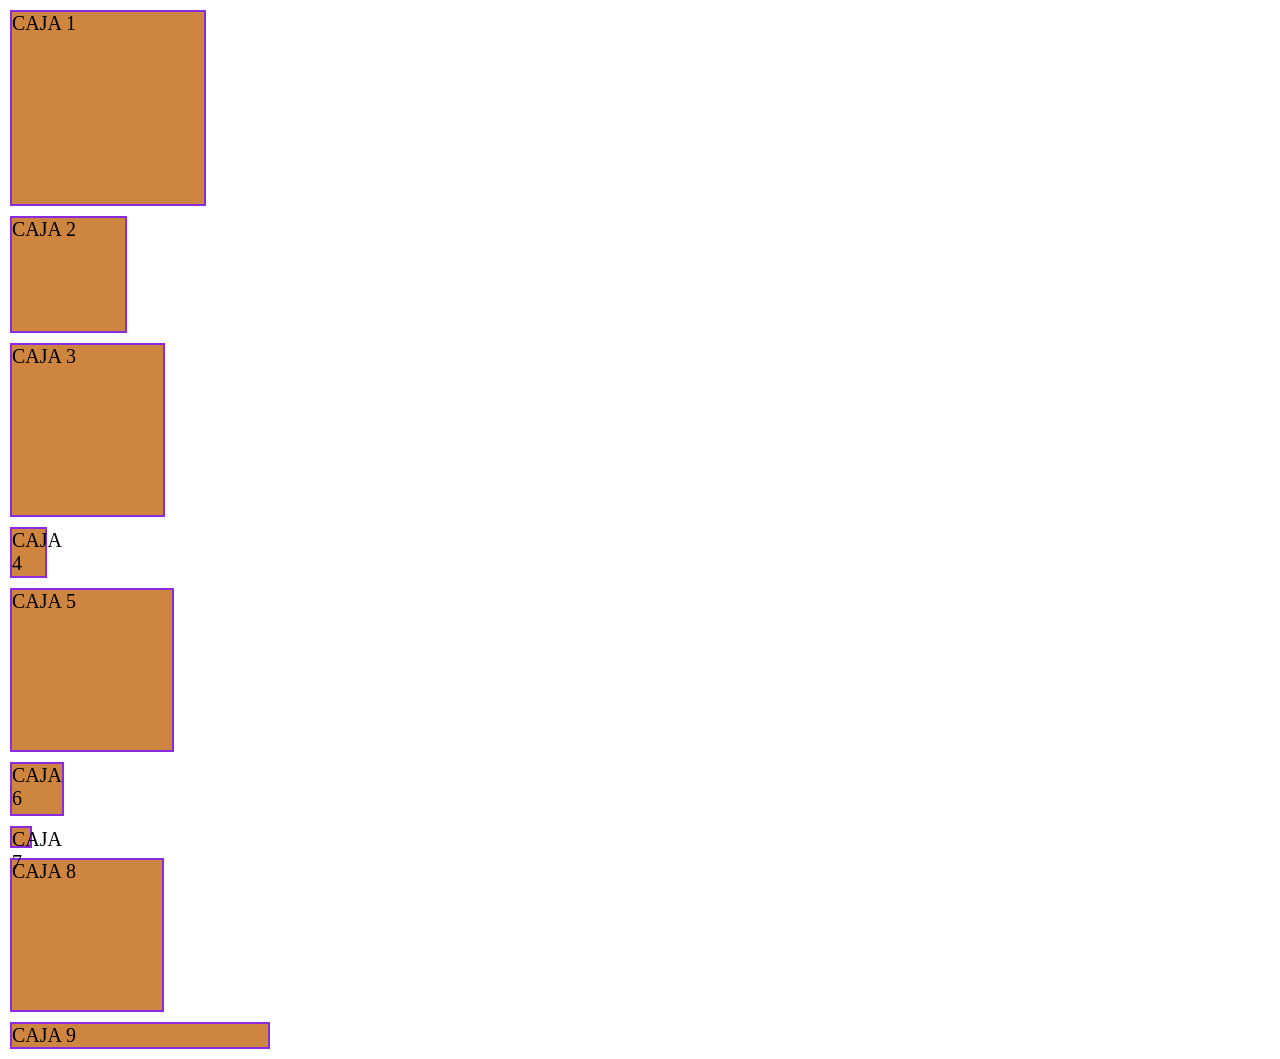
<file: css-main/04 unidades/unidades.html>
<!DOCTYPE html>
<html>

<head>
  <meta charset="UTF-8">
  <meta name="viewport" content="width=device-width, initial-scale=1">
  <title></title>
  <link rel="stylesheet" href="estilo.css">
</head>

<body>
<div id="caja1">CAJA 1</div>
<div id="caja2">CAJA 2</div>
<div id="caja3">CAJA 3</div>
<div id="caja4">CAJA 4</div>
<div id="caja5">CAJA 5</div>
<div id="caja6">CAJA 6</div>
<div id="caja7">CAJA 7</div>
<div id="caja8">CAJA 8</div>
<div id="caja9">CAJA 9</div>
</body>

</html>
</file>
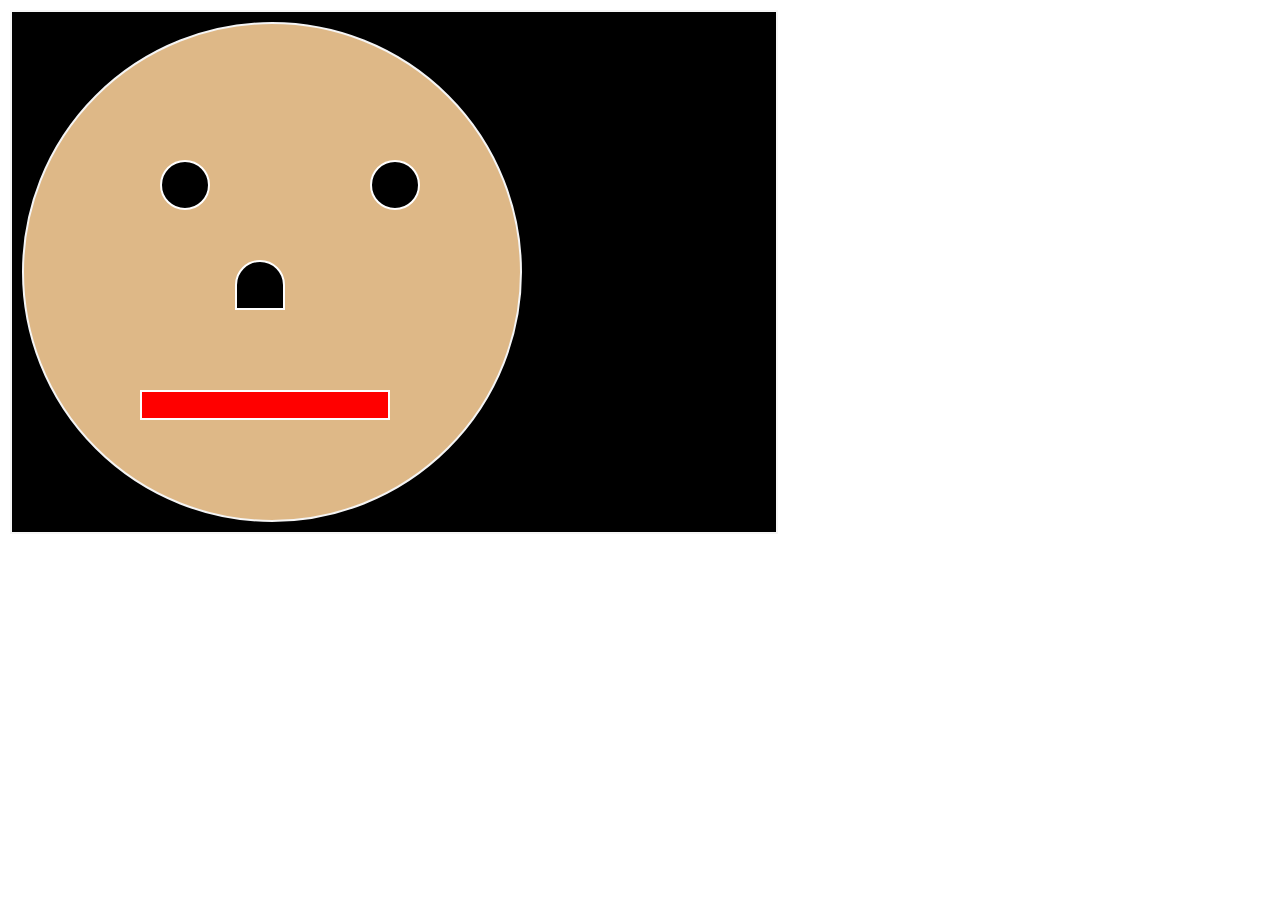
<file: css-main/06 emogi/emogi.html>
<!DOCTYPE html>
<html>

<head>
  <meta charset="UTF-8">
  <meta name="viewport" content="width=device-width, initial-scale=1">
  <title>Cara</title>
  <link rel="stylesheet" href="estilo.css">
</head>

<body>
  <div class="emoji">
      <div class="cara"></div>
      <div class="ojoder"></div>
      <div class="ojoizq"></div>
      <div class="nariz"></div>
      <div class="boca"></div>
  </div>

</body>

</html>
</file>
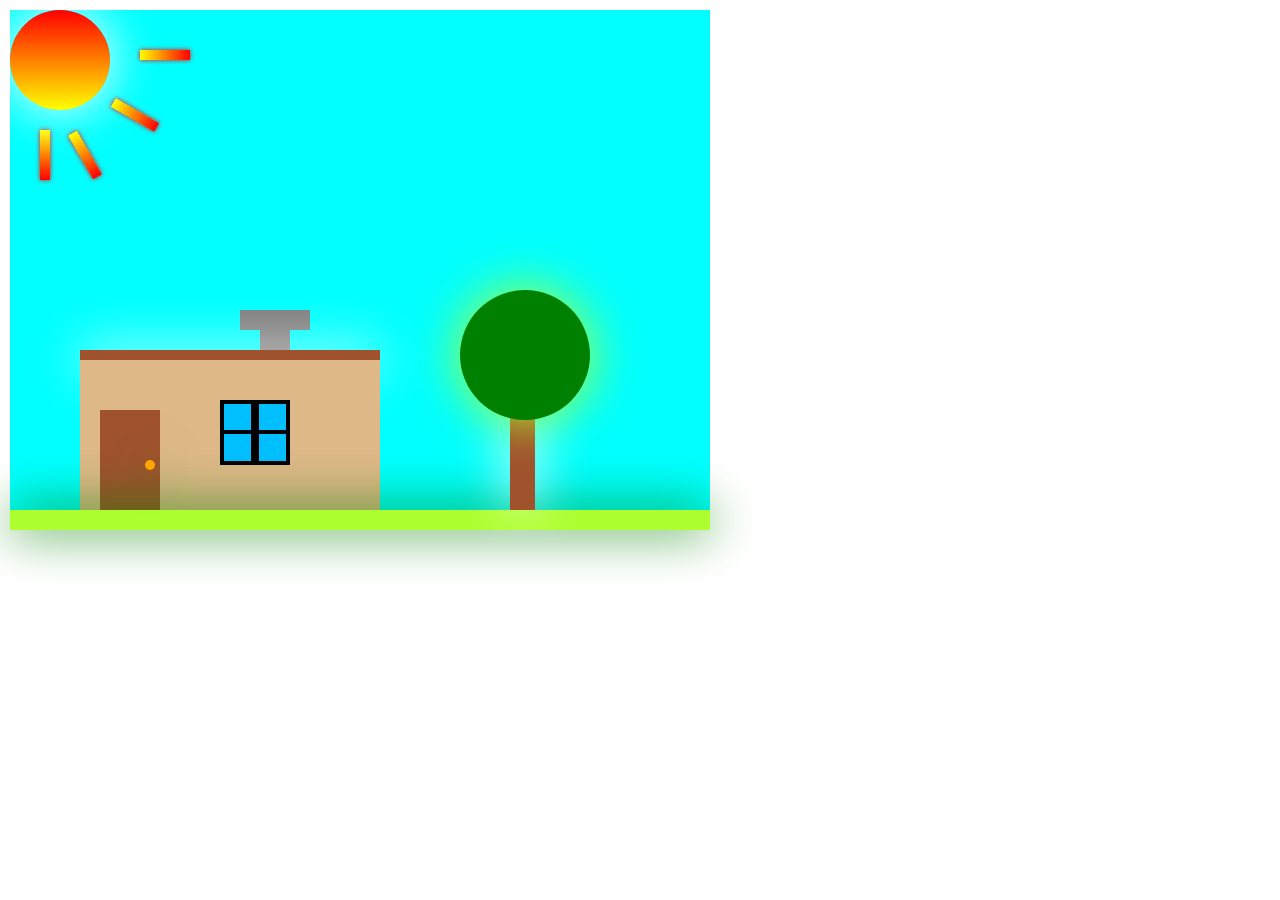
<file: css-main/07 casa/casa.html>
<!DOCTYPE html>
<html>

<head>
  <meta charset="UTF-8">
  <meta name="viewport" content="width=device-width, initial-scale=1">
  <title>Casa</title>
  <link rel="stylesheet" href="estilo.css">
</head>

<body>
<div class="casa">
  <div class="sol"></div>
  <div class="chimenea"></div>
  <div class="chimenea2"></div>
  <div class="techo"></div>
  <div class="est"></div>
  <div class="puerta"></div>
  <div class="perilla"></div>
  <div class="ventana"></div>
  <div class="ventana2"></div>
  <div class="ventana3"></div>
  <div class="ventana4"></div>
  <div class="jardin"></div>
  <div class="tronco"></div>
  <div class="arbol"></div>
  <div class="line"></div>
  <div class="line2"></div>
  <div class="line3"></div>
  <div class="line4"></div>
  <div class="line5"></div>
  <div class="line6"></div>
</div>
  
</div>
</body>

</html>
</file>
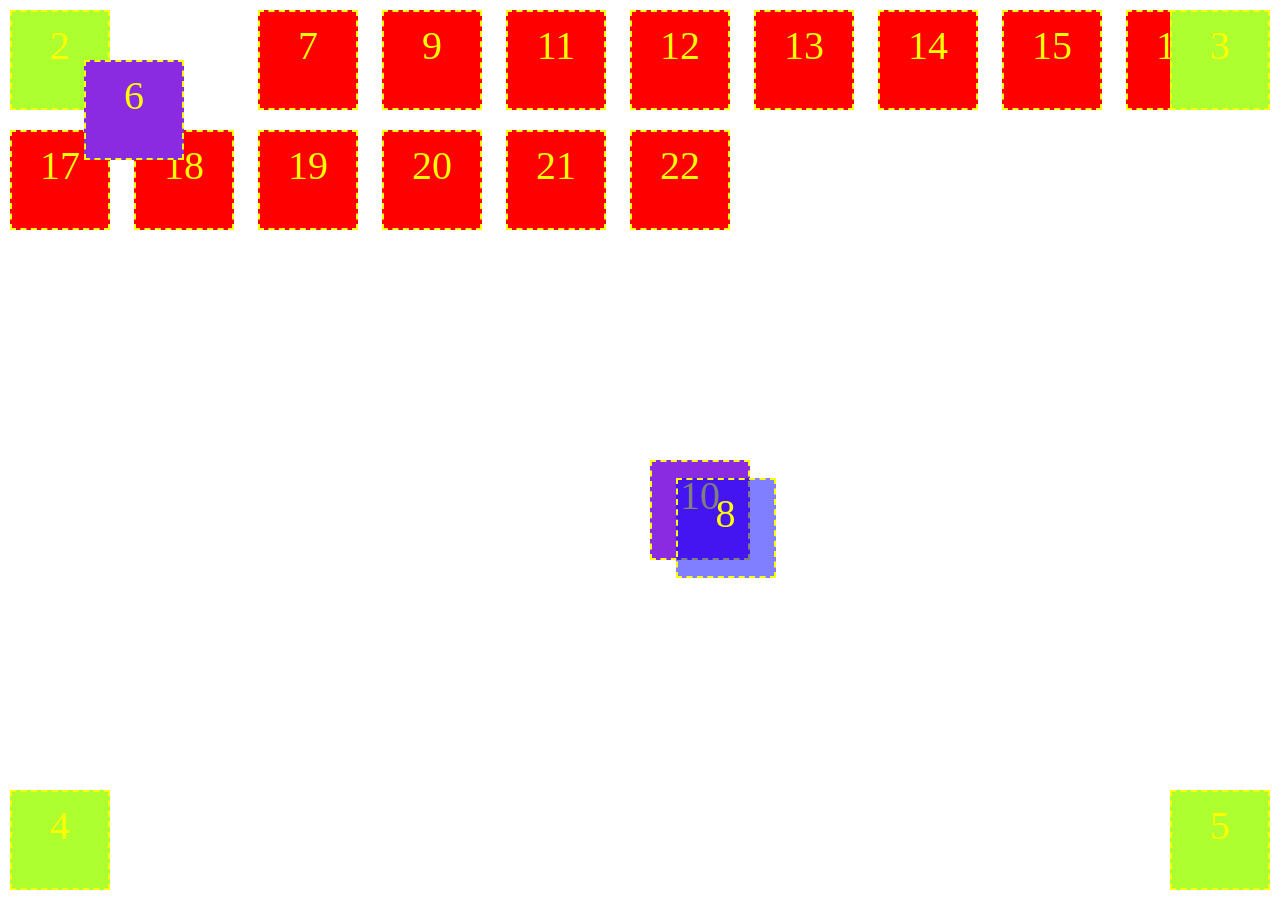
<file: css-main/08 posicionamiento/posicionamiento.html>
<!DOCTYPE html>
<html>

<head>
  <meta charset="UTF-8">
  <meta name="viewport" content="width=device-width, initial-scale=1">
  <title>POSICIONAMIENTO</title>
  <link rel="stylesheet" href="estilo.css">
</head>
<div>1</div>
<div class="pos1">2</div>
<div class="pos2">3</div>
<div class="pos3">4</div>
<div class="pos4">5</div>
<div class="pos5">6</div>
<div>7</div>
<div class="pos7">8</div>
<div>9</div>
<div class="pos6">10</div>
<div>11</div>
<div>12</div>
<div>13</div>
<div>14</div>
<div>15</div>
<div>16</div>
<div>17</div>
<div>18</div>
<div>19</div>
<div>20</div>
<div>21</div>
<div>22</div>
<body>

</body>

</html>
</file>
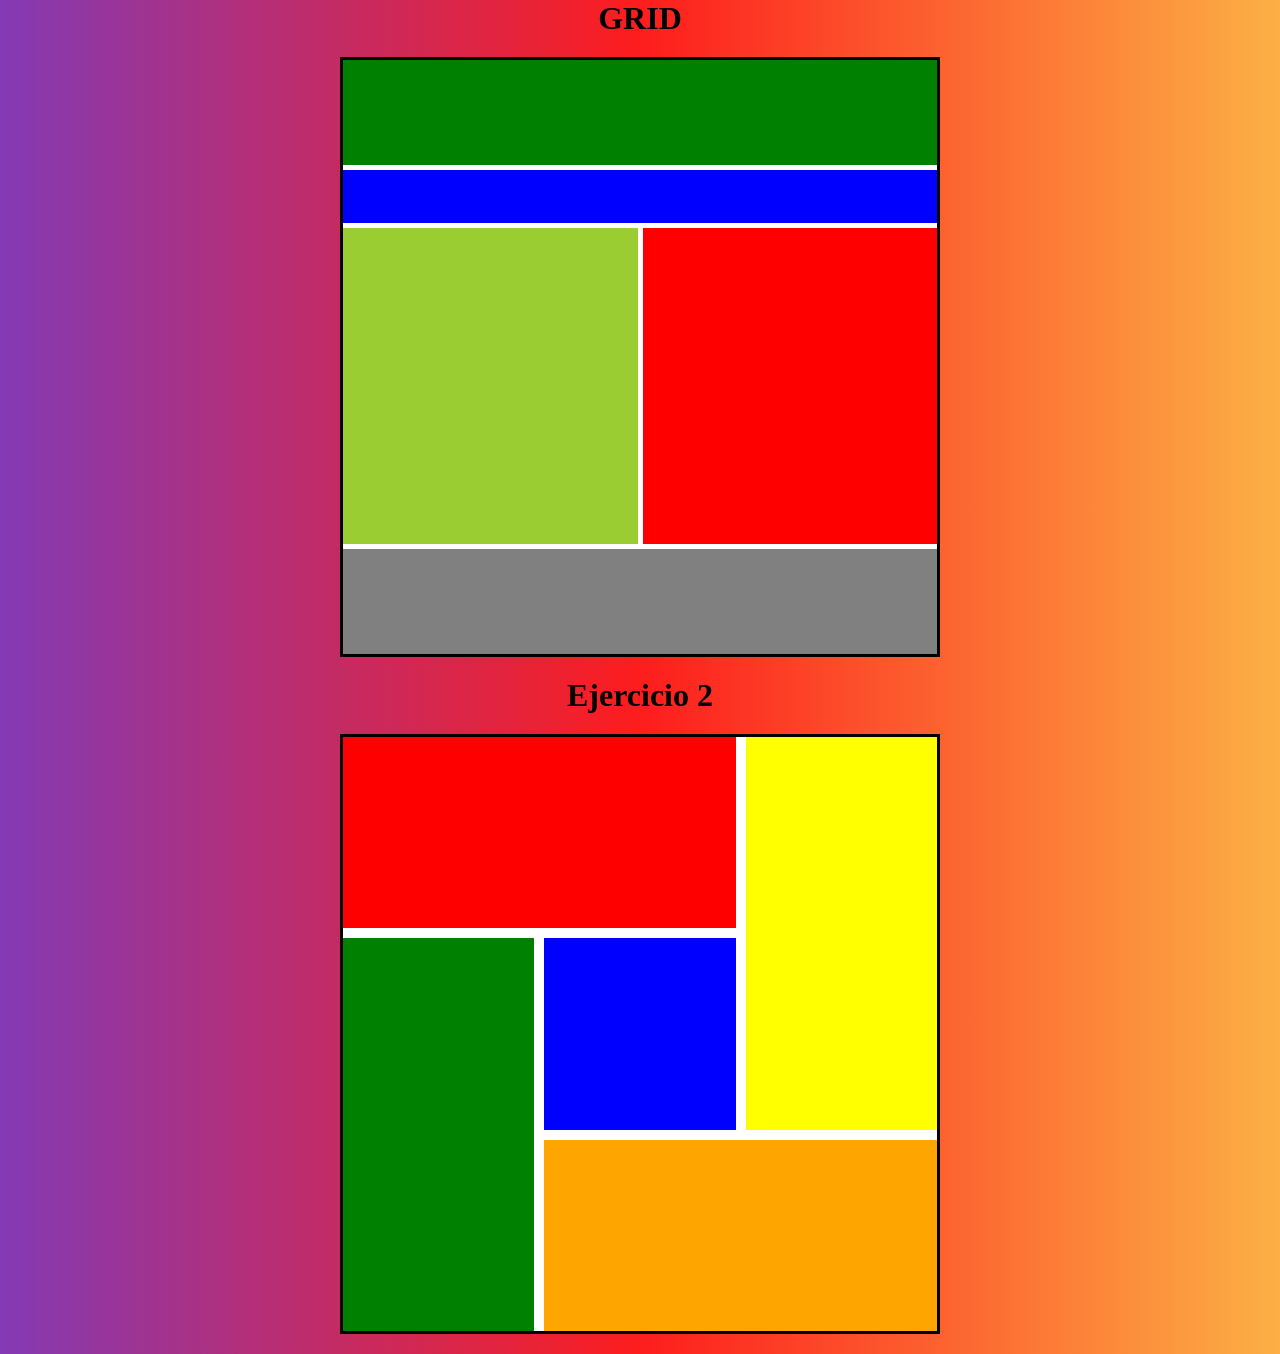
<file: css-main/09 grid/grid.html>
<!DOCTYPE html>
<html lang="en">
<head>
    <meta charset="UTF-8">
    <meta http-equiv="X-UA-Compatible" content="IE=edge">
    <meta name="viewport" content="width=device-width, initial-scale=1.0">
    <title>Document</title>
    <link rel="stylesheet" href="grid.css">
</head>
<body>
    <h1>GRID</h1>
    <div class="main">
        <div class="item item-1"></div>
        <div class="item item-2"></div>
        <div class="item item-3"></div>
        <div class="item item-4"></div>
        <div class="item item-5"></div>
    </div>
    <h1>Ejercicio 2</h1>
    <div class="main2">
        <div class="item item1"></div>
        <div class="item item2"></div>
        <div class="item item3"></div>
        <div class="item item4"></div>
        <div class="item item5"></div>
    </div>

    
</body>
</html>
</file>
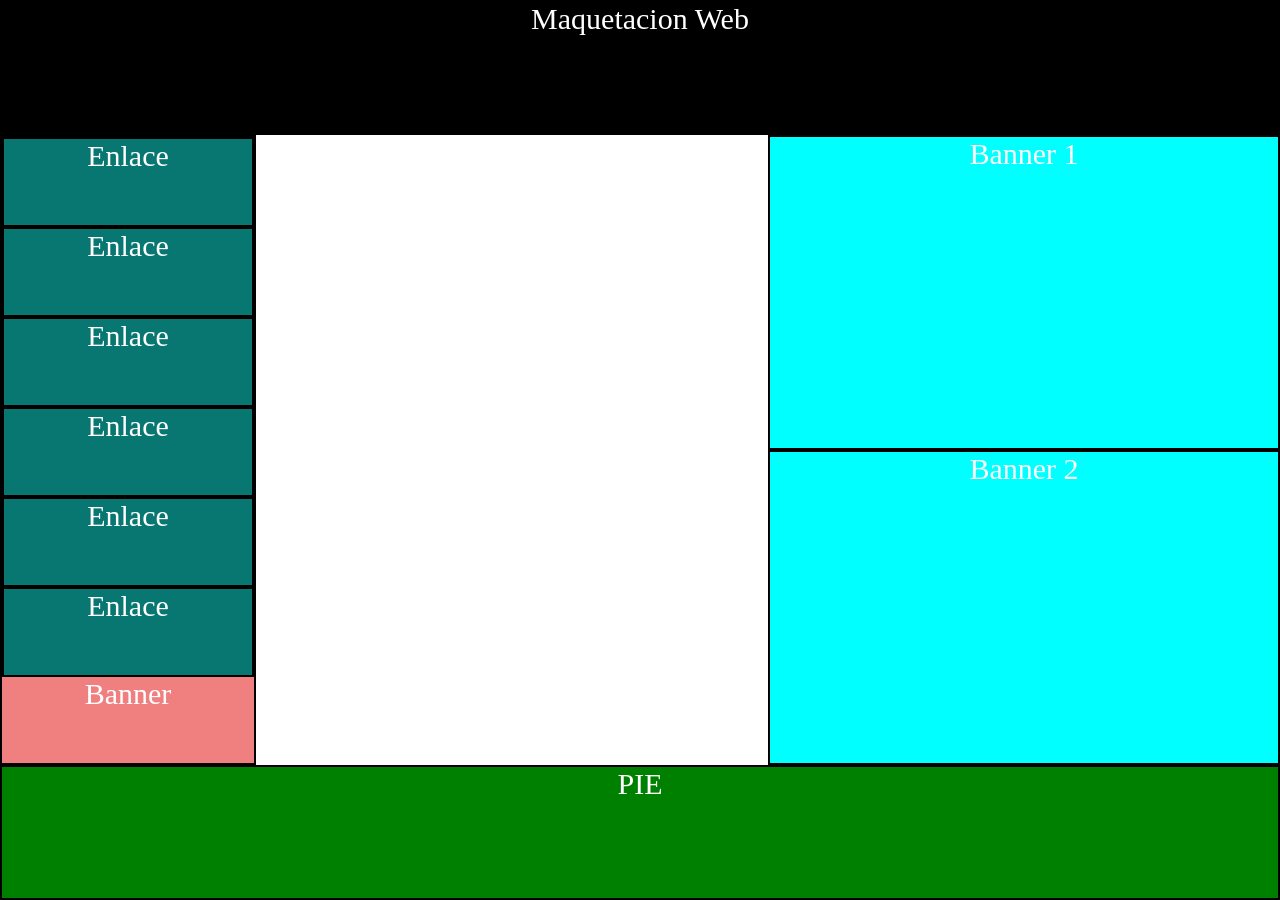
<file: css-main/10 Maquetacion/maque.html>
<!DOCTYPE html>
<html lang="en">
<head>
    <meta charset="UTF-8">
    <meta http-equiv="X-UA-Compatible" content="IE=edge">
    <meta name="viewport" content="width=device-width, initial-scale=1.0">
    <link rel="stylesheet" href="Estilo.css">
    <title>Document</title>
</head>
<body>
    <div class="header">Maquetacion Web</div>
    <div class="barra">
    <div class="enlace">Enlace</div>
    <div class="enlace">Enlace</div>
    <div class="enlace">Enlace</div>
    <div class="enlace">Enlace</div>
    <div class="enlace">Enlace</div>
    <div class="enlace">Enlace</div>
    <div class="banner">Banner</div>
</div>
<div class="Contenido">AREA DE CONTENIDO</div>
<div class="banner1">Banner 1</div>
<div class="banner2">Banner 2</div>
<div class="pie">PIE</div>

</body>
</html>
</file>
<file: css-main/css/estilo.css>
*{
    margin: 0px;
    padding: 0px;
}
body{
    text-align: center;
    background: rgb(2,0,36);
    background: linear-gradient(90deg, rgba(2,0,36,1) 0%, rgba(241,157,0,1) 50%, rgba(2,0,36,1) 100%);
}
#imagen{
    width: 150px;
    height: 150px;
    border-radius: 100%;
}
#imagen:hover{
    transform: scale(1.5);
    transform: rotate(1080deg);
    transition: 1s all ease;
}
h1{
    color: antiquewhite;
    font-size: 50px;
    text-shadow: 10px 10px 10px rebeccapurple;
    margin: 10px;
}
h2{
    color: rgb white;
    font-size: 20px;
    text-shadow: 10px 10px 10px rebeccapurple;
    margin: 10px; 
}
a{
    width: 200px;
    height: 20px;
    padding: 20px;
    margin: 10px auto;
    font-size: 20px;
    text-decoration: none; 
    display: block;
    background: black;
    color: white;
    border: 2px solid white;
    box-shadow: 0px 0px 10px red;
}
a:hover{
    background: red;
    color: yellow;
    transform: scale(1.2);
    transition: 2s all ease;
}
a:active{
    transform: scale(1.2);
    background: blue;
    color: white;
    transition: 1s all ease;
}
</file>
<file: css-main/11 flexbox/estilo.css>
*{
    margin: 0px;
    padding: 0px;
    box-sizing: border-box;
}
body{
    text-align: center;
    color: white;
    background: rgb(137,24,213);
background: linear-gradient(90deg, rgba(137,24,213,1) 0%, rgba(221,23,23,1) 50%, rgba(236,151,31,1) 100%);
}
.content{
    width: 500px;
    height: 500px;
    background: white;
    margin: 50px auto;
    border: 2px dashed yellow;
    display: flex;
}
.ejemplo1{
    flex-direction: row;
}
.ejemplo2{
    flex-direction: row-reverse;
}
.ejemplo3{
    flex-direction: column;
}
.ejemplo4{
    flex-direction: column-reverse;
}
.ejemplo5{
    flex-wrap: nowrap;
}
.ejemplo6{
    flex-wrap: wrap;
}
.ejemplo7{
    flex-wrap: wrap-reverse;
}
.ejemplo8{
    flex-flow: column-reverse wrap;
}
.ejemplo9{
    justify-content: flex-start;
}
.ejemplo10{
    justify-content: flex-end;
}
.ejemplo11{
    justify-content: center;
}
.ejemplo12{
    justify-content: space-between;
}
.ejemplo13{
    justify-content: space-around;
}
.ejemplo14{
    justify-content: space-evenly;
}
.ejemplo15{
    align-items: flex-start;
}
.ejemplo16{
    align-items: flex-end;
}
.ejemplo17{
    align-items: center;
}
.ejemplo18{
    align-items: stretch;
}
.ejemplo19{
    align-items: baseline;
}
.caja{
    width: 100px;
    height: 100px;
    margin: 10px;
    background: violet;
}
</file>
<file: iem/esti.css>
body{
	background-color: orange;
}
h1{
	font-family: 'Anton', sans-serif;
	font-size: 80px;
	color: red;
	text-shadow: 4px 4px 4px white;
}
h2{
    font-family: 'Dancing Script', cursive;
	font-size: 30px;
	color: mediumpurple;
	text-shadow: 4px 6px 2px pink;
}
img{
    transition: all 0.5s linear;
    border-radius: 15%;
  }
  img:hover{
    transform: scale(0.9);
  }
</file>
<file: css-main/02 colores/estilo.css>
*{
    margin:0px;
    padding:0px;
  }
  div{
    width:100px;
    height:100px;
    border: 2px solid yellow;
    background: red;
    margin: 10px;
  }#color2 {
    text-align: center;
    background: hotpink;
    color: black;
    border: 2px dashed black;
  }
  .color3{
    text-align: center;
    background: #FFAB00;
    color: #FACBA0;
    border: 2px dashed #BA0FCB;
  }
  .color4{
    text-align: center;
    background: #0AB;
    color: #ACB;
    border: 2px dashed #B0C;
  }
  .color5{
    text-align: center;
    background: rgb(20,10,100);
    color: rgb(60,70,80);
    border: 2px dashed rgb(30,45,69);
  }
  .color6{
    text-align: center;
    background: rgb(10%,63%,170%);
    color: rgb(97%,48%,41%);
    border: 2px dashed rgb(30%,22%,59%);
  }
  .color7{
    background: linear-gradient(green,yellow);
  }
  .color8{
    background: rgba(20,50,30,0.7);
  }
  .color9{
    background: linear-gradient(to right, yellow,red);
  }
  .color10{
    background: linear-gradient(180deg,red,orange yellow,green,black);
  }
  h1{
    background: linear-gradient(black, rgb(199, 24, 170));-webkit-background-clip:text;
    color:transparent;
  }
  body{
    background: linear-gradient(yellow,red);
  }
</file>
<file: css-main/04 unidades/estilo.css>
*{
    margin: 0px;
    padding: 0px;
  }
  div{
    width:200px;
    height:200px;
    background: peru;
    display: block;
    border: 2px solid blueviolet;
    margin: 10px;
  }
  body{
    font-size: 20px;
  }
  #caja1{
    width: 2in;
    height: 2in;
  }
  #caja2{
    width: 3cm;
    height: 3cm;
  }
  #caja3{
    width: 40mm;
    height: 45mm;
  }
  #caja4{
    width: 25pt;
    height: 35pt;
  }
  #caja5{
    width: 10pc;
    height: 10pc;
  }
  #caja6{
    width: 2.5em;
    height: 2.5em;
  }
  #caja7{
    width: 2ex;
    height: 2ex;
  }
  #caja8{
    width: 150px;
    height: 150px;
  }
  #caja9{
    width: 20%;
    height: 20%;
  }
</file>
<file: css-main/06 emogi/estilo.css>
* {
    margin: 0px;
    padding: 0ox;
    box-sizing: border-box;
  }
  .emoji{
    width: 60%;
    height: 50%;
    border: 2px solid whitesmoke;
    background: black;
    margin: 10px;
  }
  .cara{
    border-radius: 50% 50% 50% 50%;
    width: 500px;
    height: 500px;
    border: 2px solid whitesmoke;
    background: burlywood;
    margin: 10px;
  }
  .ojoder{
    position: absolute;
    border-radius: 50% 50% 50% 50%;
    width: 50px;
    height: 50px;
    border:2px solid white;
    top: 150px;
    left: 150px;
    background: black;
    margin: 10px;
  }
  .ojoizq{
    position: absolute;
    border-radius: 50% 50% 50% 50%;
    width: 50px;
    height: 50px;
    border:2px solid white;
    top: 150px;
    right: 850px;
    background: black;
    margin: 10px;
  }
  .nariz{
    position: absolute;
    border-radius:60% 60% 0% 0%;
    width: 50px;
    height: 50px;
    border:2px solid white;
    top: 250px;
    left: 225px;
    background: black;
    margin: 10px;
  }
  .boca{
    position: absolute;
    width: 250px;
    height: 30px;
    border:2px solid white;
    top: 380px;
    left: 130px;
  background: linear-gradient(red,red);
    margin: 10px;
  }
</file>
<file: css-main/07 casa/estilo.css>
* {
  margin: 0px;
  padding: 0px;
  box-sizing: border-box;
}
.casa{
  width: 700px;
  height: 500px;
  border: 2px solid aqua;
  background: aqua;
  margin: 10px;
}
.sol{
  border-radius: 50% 50% 50% 50%;
  width: 100px;
  height: 100px;
  background: linear-gradient(red,yellow);
  margin: 10px;
  position: absolute;
  top: 0%;
  left: 0%;
  z-index:3;
  box-shadow: 0px 0px 50px white;
}
.chimenea{
  position: absolute;
  width: 30px;
  height: 100px;
  top: 300px;
  left: 250px;
  background: gray;
  margin: 10px;
}
.chimenea2{
  position: absolute;
  width: 70px;
  height: 20px;
  top: 300px;
  left: 230px;
  background: gray;
  margin: 10px;
}
.techo{
position: absolute;
  width: 300px;
  height: 20px;
  top: 340px;
  left: 70px;
  background: sienna;
  margin: 10px;
  box-shadow: 0px 0px 50px white;
}
.est{
  position: absolute;
  width: 300px;
  height: 150px;
  top: 350px;
  left: 70px;
  background: burlywood;
  margin: 10px;
  border: black;
}
.puerta{
  position: absolute;
  width: 60px;
  height: 100px;
  top: 400px;
  left: 90px;
  background: sienna;
  margin: 10px;
  border: white;
}
.perilla{
  border-radius: 50% 50% 50% 50%;
  width: 10px;
  height: 10px;
  background: orange;
  margin: 10px;
  position: absolute;
  top: 450px;
  left: 135px;
  z-index:3;
  box-shadow: 0px 0px 50px green;
}
.ventana{
  position: absolute;
  width: 35px;
  height: 35px;
  top: 400px;
  left: 220px;
  background: deepskyblue;
  border:4px solid black;
}
.ventana2{
  position: absolute;
  width: 35px;
  height: 35px;
  top: 400px;
  left: 255px;
  background: deepskyblue;
  border:4px solid black;
}
.ventana3{
  position: absolute;
  width: 35px;
  height: 35px;
  top: 430px;
  left: 220px;
  background: deepskyblue;
  border:4px solid black;
}
.ventana4{
  position: absolute;
  width: 35px;
  height: 35px;
  top: 430px;
  left: 255px;
  background: deepskyblue;
  border:4px solid black;
}
.jardin{
  position: absolute;
  width: 700px;
  height: 20px;
  top: 500px;
  left: 0px;
  background: greenyellow;
  margin: 10px;
  box-shadow: 0px 0px 50px green;
}
.tronco{
  position: absolute;
  width: 25px;
  height: 100px;
  top: 400px;
  left: 500px;
  background: sienna;
  margin: 10px;
  box-shadow: 0px 0px 50px white;
}
.arbol{
  position: absolute;
  border-radius: 50% 50% 50% 50%;
  width: 130px;
  height: 130px;
  background: green;
  margin: 10px;
  top: 280px;
  left: 450px;
  z-index:3;
  box-shadow: 0px 0px 50px greenyellow;
}
.line{
  position: absolute;
  width: 50px;
  height: 10px;
  background: linear-gradient(to right, yellow,red);
  margin: 10px;
  top: 40px;
  left: 130px;
  z-index:3;
  box-shadow: 0px 0px 5px red;
}
.line2{
  position: absolute;
  width: 50px;
  height: 10px;
  background: linear-gradient(to right, yellow,red);
  margin: 10px;
  top: 100px;
  left: 100px;
  z-index:3;
  box-shadow: 0px 0px 5px red;
  transform: rotate(30deg);
}
.line3{
  position: absolute;
  width: 50px;
  height: 10px;
  background: linear-gradient(to right, yellow,red);
  margin: 10px;
  top: 140px;
  left: 50px;
  z-index:3;
  box-shadow: 0px 0px 5px red;
  transform: rotate(60deg);
}
.line4{
  position: absolute;
  width: 50px;
  height: 10px;
  background: linear-gradient(to right, yellow,red);
  margin: 10px;
  top: 140px;
  left: 10px;
  z-index:0;
  box-shadow: 0px 0px 5px red;
  transform: rotate(90deg);
}
</file>
<file: css-main/08 posicionamiento/estilo.css>
*{
    margin: 0px;
    padding: 0px;
    box-sizing: border-box;
  }
  div{
    width: 100px; 
    height: 100px;
    background: red;
    color: yellow;
    border: 2px dashed yellow;
    display: inline-block;
    text-align: center;
    margin: 10px;
    padding: 10px;
    font-size: 40px;
  }
  .pos1{
    position: absolute;
    top:0px;
    left:0px;
    background: greenyellow;
  }
  .pos2{
    position: absolute;
    top:0px;
    right:0px;
    background: greenyellow;
  }
  .pos3{
    position: absolute;
    bottom:0px;
    left:0px;
    background: greenyellow;
  }
  .pos4{
    position: absolute;
    bottom:0px;
    right:0px;
    background: greenyellow;
  }
  .pos5{
    position: relative;
    top:50px;
    right:50px;
    background: blueviolet;
  }
  .pos6{
    position: fixed;
    top:50%;
    left:50%;
    background: blueviolet;
  }
  .pos7{
    position: fixed;
    top:52%;
    left:52%;
    background: rgba(0, 0, 255, 0.5);
    z-index: 10;
  }
</file>
<file: css-main/09 grid/grid.css>
*{
    margin: 0px;
    padding: 0px;
    box-sizing: border-box;
}
body{
    text-align: center;
    background: rgb(131,58,180);
background: linear-gradient(90deg, rgba(131,58,180,1) 0%, rgba(253,29,29,1) 50%, rgba(252,176,69,1) 100%);
}
.main{
    width: 600px;
    height: 600px;
    background:white;
    margin: 20px auto;
    border: 3px solid black;
    display: grid;
    grid-template-columns: repeat(2, 1fr);
    grid-gap: 5px;
    grid-template-rows: 1fr 0.5fr 3fr 1fr;
}
.item-1{
    background: green;
    grid-column: 1/3;
    grid-row: 1;
}
.item-2{
    background: blue;
    grid-column: 1/3;
    grid-row: 2;
}
.item-3{
    background:red;
    grid-column: 2;
    grid-row: 3;
    
}
.item-4{
    background: yellowgreen;
    grid-column: 1;
    grid-row: 3;
}
.item-5{
    background: gray;
    grid-column: 1/3;
    grid-row: 4;
}





.main2{
    width: 600px;
    height: 600px;
    background:white;
    margin: 20px auto;
    border: 3px solid black;
    display: grid;
    grid-template-columns: repeat(3, 1fr);
    grid-gap: 10px;
    grid-template-rows: minmax(3, 1fr);

}
.item1{
    grid-column: 1/3;
    grid-row: 1;
    background:red;
}
.item2{
    grid-column: 3;
    grid-row: 1/3;
    background:yellow;
}
.item3{
    grid-column: 2;
    grid-row: 2;
    background:blue;
}
.item4{
    grid-column: 1;
    grid-row: 2/4;
    background:green;
}
.item5{
    grid-column: 2/4;
    grid-row: 3;
    background:orange;
}
</file>
<file: css-main/10 Maquetacion/Estilo.css>
*{
    margin: 0px;
    padding: 0px;
    box-sizing: border-box;
}

body{
    width: 100%;
    height: 100vh;
    font-size: 30px;
    color: white;
    text-align: center;
    display: grid;
    grid-template-columns: 1fr repeat(2,2fr);
    grid-template-rows: 15% 35% 35% 15%;
    grid-gap:0px
}

.header{
    background: black;
    grid-column: 1/5;
    grid-row: 1;
    border:2px solid black;
}

.barra{
    background: #152229;
    grid-column: 1;
    grid-row: 2/4;
    border:2px solid black;
    display: grid;
    grid-template-columns: 1fr;
}

.contenido{
    background: gray;
    grid-column: 2;
    grid-row: 2/4;
}

.banner1{
    background: aqua;
    grid-column: 3;
    grid-row: 2;
    border: 2px solid black;
}

.banner2{
    background: aqua;
    grid-column: 3;
    grid-row: 3;
    border: 2px solid black;
}

.pie{
    background: green;
    grid-column: 1/5;
    grid-row: 4;
    border: 2px solid black;
}

.enlace{
    background: rgb(8, 119, 114);
    border: 2px solid black;
}

.banner{
    background: lightcoral;
}
</file>
